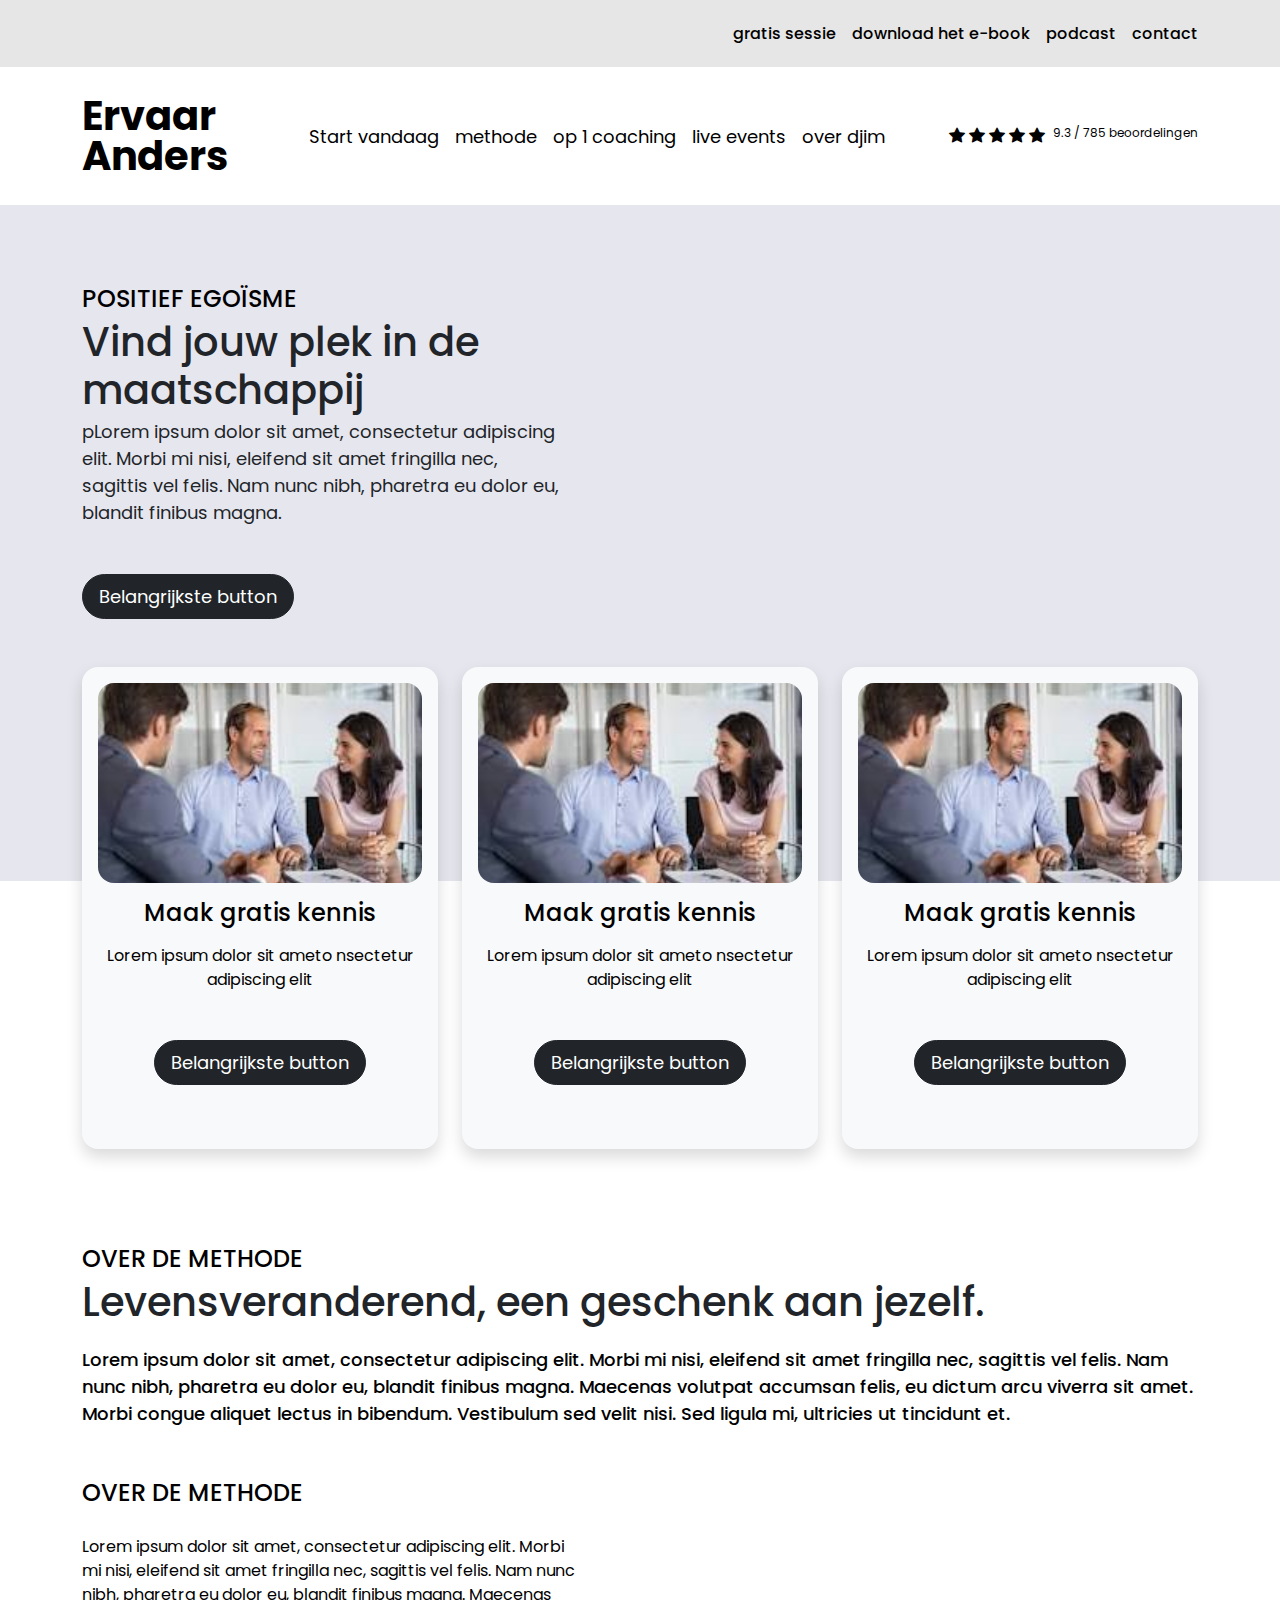
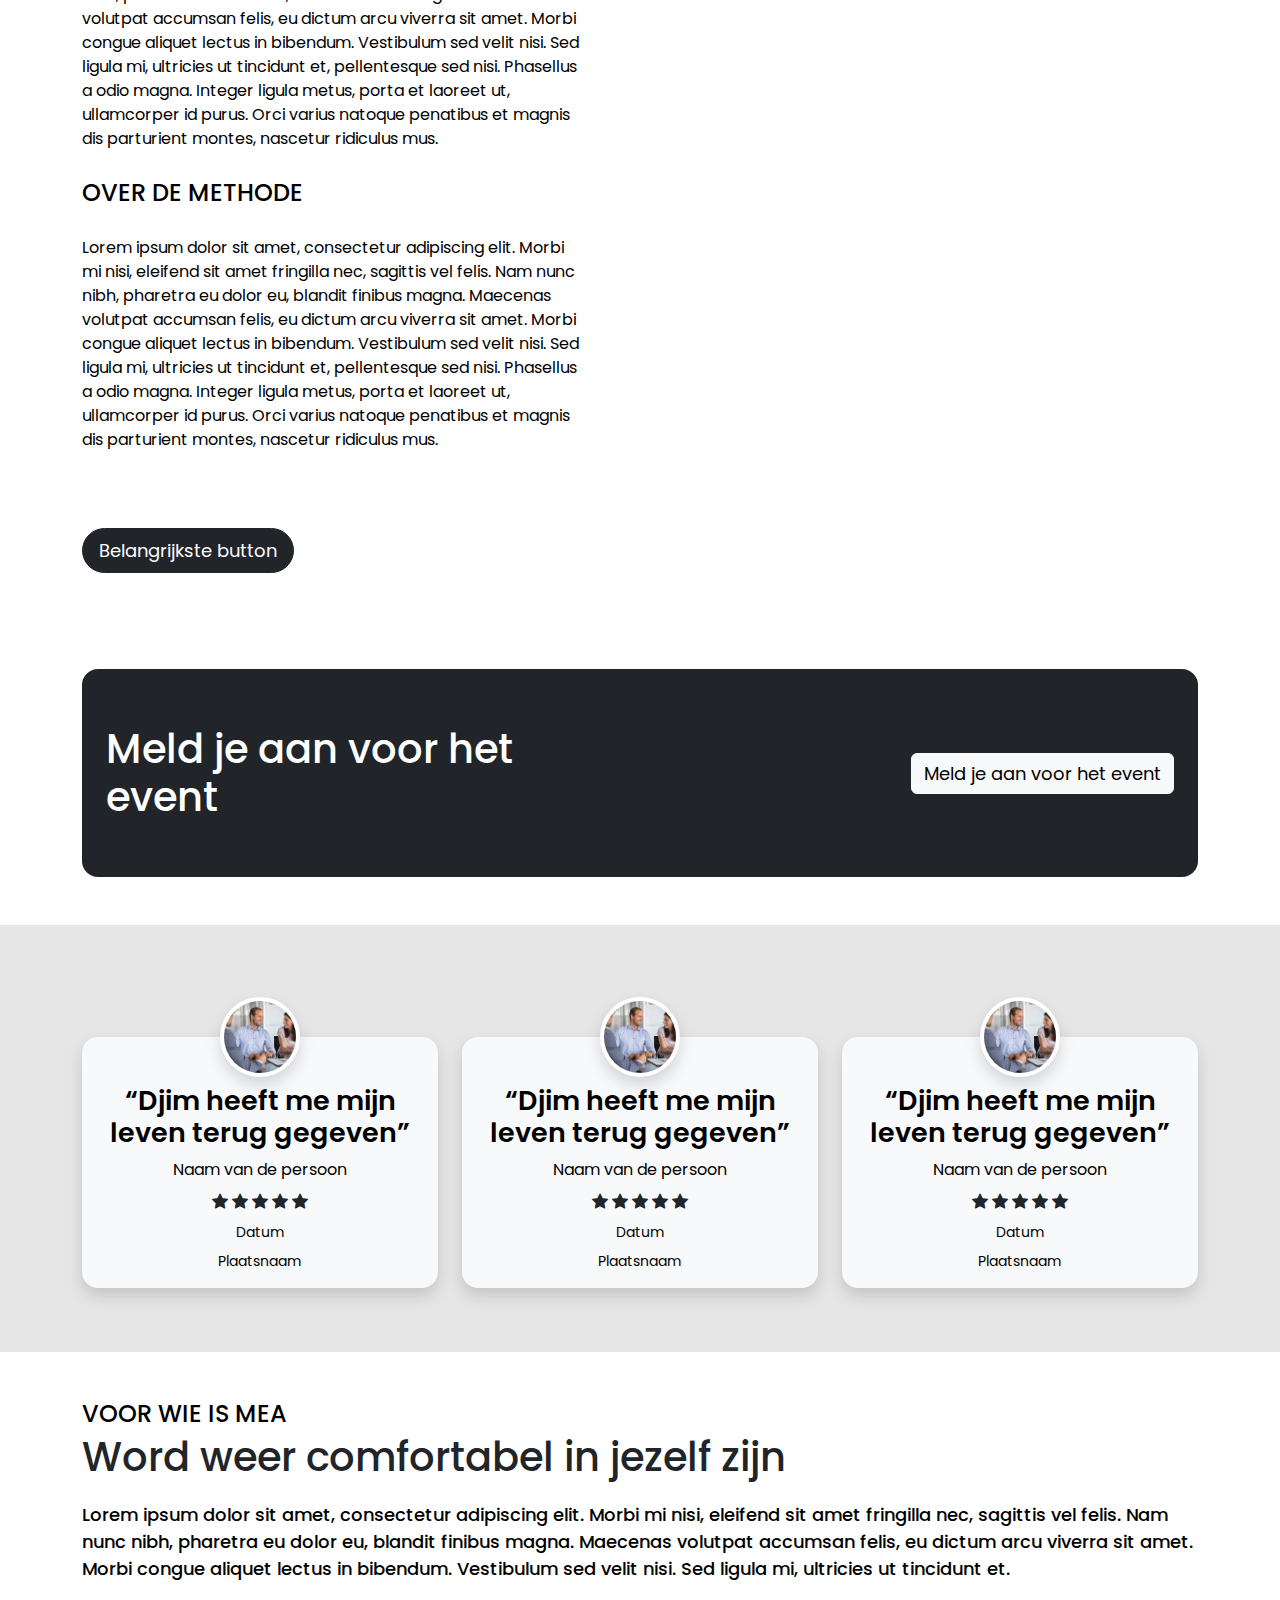
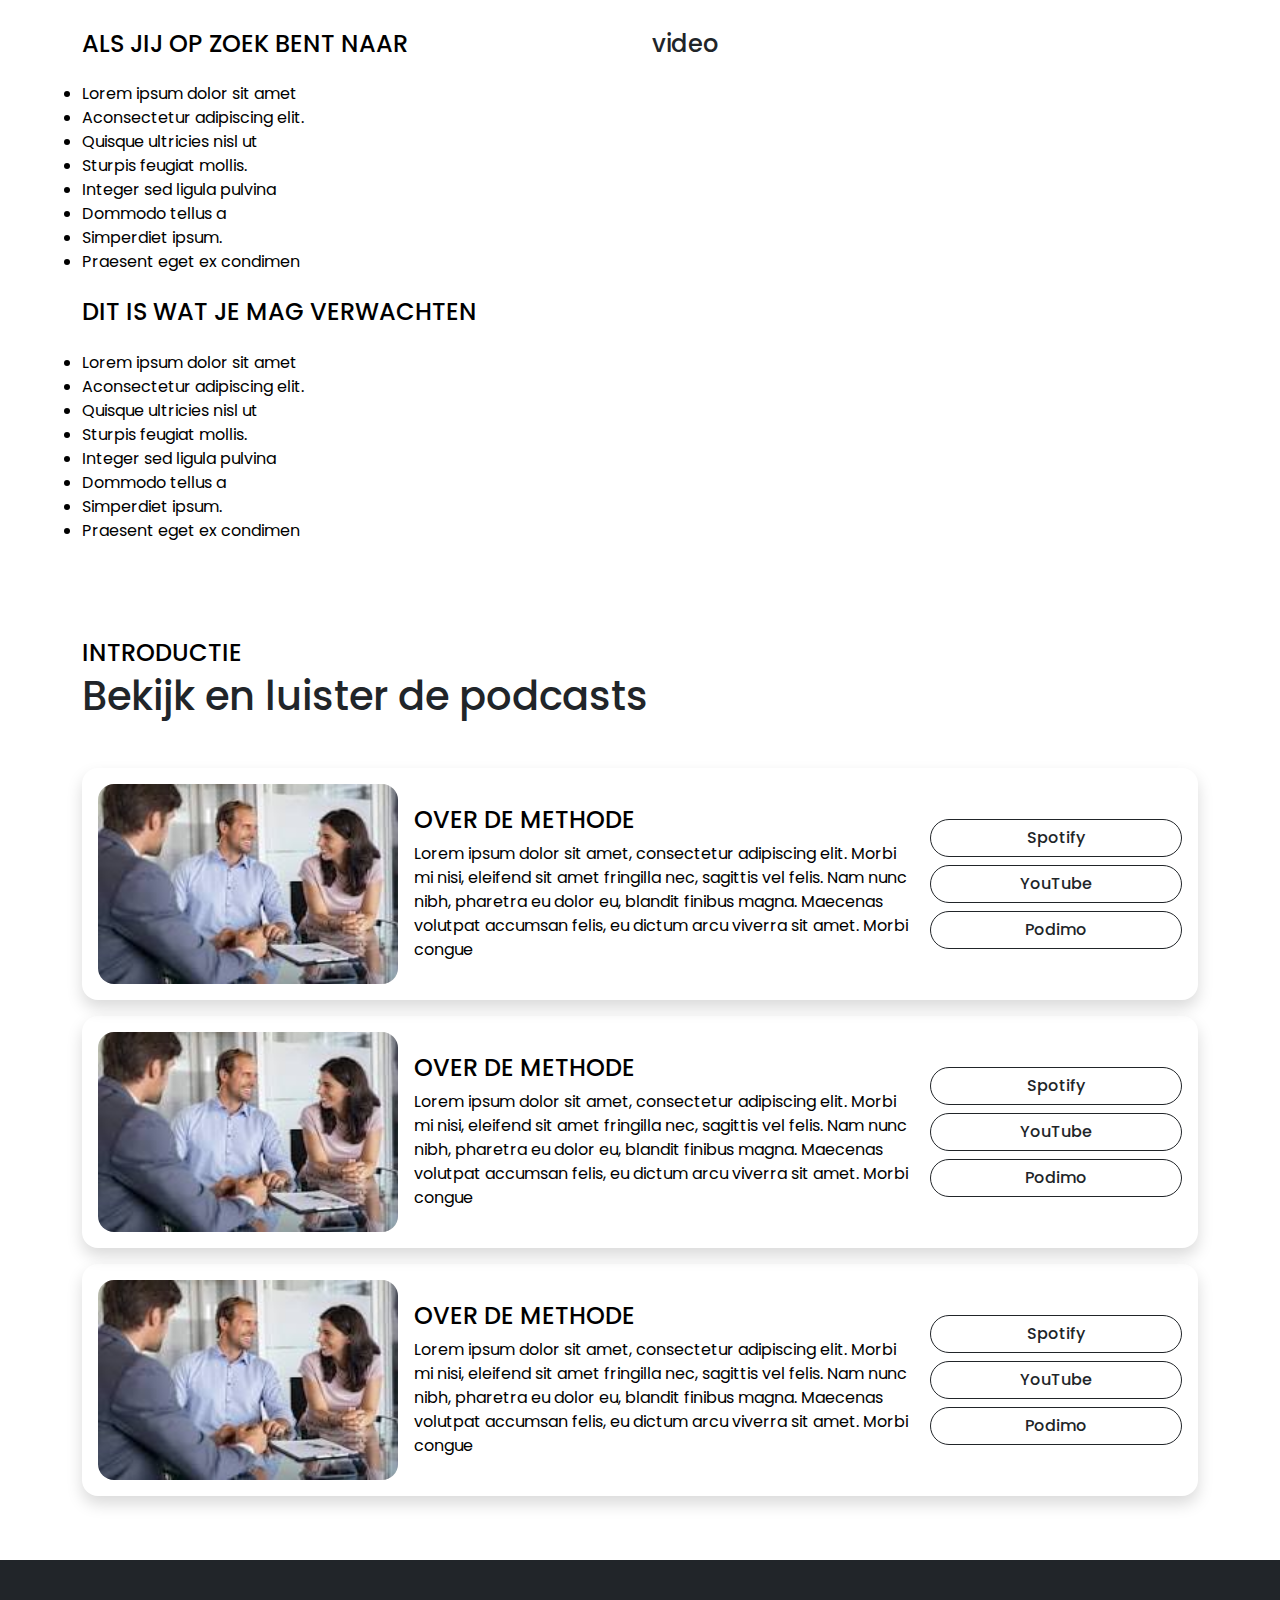
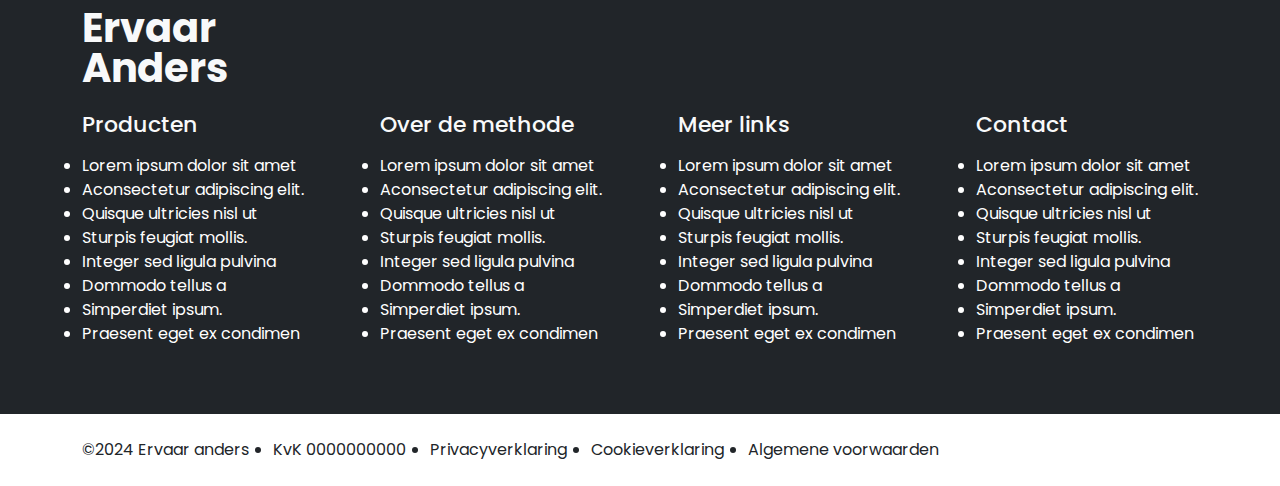
<file: index.html>
<!DOCTYPE html>
<html lang="en">
  <head>
    <meta charset="UTF-8" />
    <meta name="viewport" content="width=device-width, initial-scale=1.0" />
    <title>Document</title>
    <link
      href="https://cdn.jsdelivr.net/npm/bootstrap@5.3.3/dist/css/bootstrap.min.css"
      rel="stylesheet"
      integrity="sha384-QWTKZyjpPEjISv5WaRU9OFeRpok6YctnYmDr5pNlyT2bRjXh0JMhjY6hW+ALEwIH"
      crossorigin="anonymous"
    />
    <link
      rel="stylesheet"
      href="https://cdnjs.cloudflare.com/ajax/libs/font-awesome/6.5.2/css/all.min.css"
      integrity="sha512-SnH5WK+bZxgPHs44uWIX+LLJAJ9/2PkPKZ5QiAj6Ta86w+fsb2TkcmfRyVX3pBnMFcV7oQPJkl9QevSCWr3W6A=="
      crossorigin="anonymous"
      referrerpolicy="no-referrer"
    />
    <link rel="stylesheet" href="style.css" />
  </head>
  <body>
    <!-- top-bar start -->
    <div class="top-bar p-sm-4 p-2 d-flex align-items-center">
      <div class="container">
        <div
          class="d-flex justify-content-md-end gap-sm-4 gap-md-3 justify-content-between flex-wrap"
        >
          <h3 class="topbar-heading fs-16 fw-medium m-0 c-black">
            gratis sessie
          </h3>
          <h3 class="topbar-heading fs-16 fw-medium m-0 c-black">
            download het e-book
          </h3>
          <h3 class="topbar-heading fs-16 fw-medium m-0 c-black">podcast</h3>
          <h3 class="topbar-heading fs-16 fw-medium m-0 c-black">contact</h3>
        </div>
      </div>
    </div>
    <!-- top-bar end -->
    <!-- nav-bar start -->
    <nav class="navbar navbar-expand-lg py-sm-4 py-2">
      <div class="container">
        <a class="navbar-brand fw-bold fs-40 lh-40" href="./index.html"
          >Ervaar <br />
          Anders</a
        >
        <button
          class="navbar-toggler"
          type="button"
          data-bs-toggle="collapse"
          data-bs-target="#navbarText"
          aria-controls="navbarText"
          aria-expanded="false"
          aria-label="Toggle navigation"
        >
          <span class="navbar-toggler-icon"></span>
        </button>
        <div class="collapse navbar-collapse" id="navbarText">
          <ul class="navbar-nav m-auto mb-2 mb-lg-0">
            <li class="nav-item">
              <a
                class="nav-link active fs-18 c-black"
                aria-current="page"
                href="#"
                >Start vandaag</a
              >
            </li>
            <li class="nav-item">
              <a class="nav-link fs-18 c-black" href="./podcast.html">methode </a>
            </li>
            <li class="nav-item">
              <a class="nav-link fs-18 c-black" href="./timeline.html"> op 1 coaching</a>
            </li>
            <li class="nav-item">
              <a class="nav-link fs-18 c-black" href="./event.html">live events </a>
            </li>
            <li class="nav-item">
              <a class="nav-link fs-18 c-black" href="#">over djim</a>
            </li>
          </ul>
          <span class="navbar-text d-flex gap-2">
            <p class="rating m-0 d-flex gap-1">
              <i class="bi bi-star-fill c-black"></i
              ><i class="bi bi-star-fill c-black"></i
              ><i class="bi bi-star-fill c-black"></i
              ><i class="bi bi-star-fill c-black"></i
              ><i class="bi bi-star-fill c-black"></i>
            </p>
            <p class="m-0 rating-text c-black fs-12">
              9.3 / 785 beoordelingen
            </p></span
          >
        </div>
      </div>
    </nav>
    <!-- nav-bar end -->
    <!-- POSITIEF start  -->
    <div class="positief">
      <div class="container">
        <div class="content gap-1 d-flex flex-column">
          <h4 class="fs-24 c-black m-0">POSITIEF EGOÏSME</h4>
          <h2 class="m-0 fs-40">Vind jouw plek in de maatschappij</h2>
          <p class="m-0 fs-18">
            pLorem ipsum dolor sit amet, consectetur adipiscing elit. Morbi mi
            nisi, eleifend sit amet fringilla nec, sagittis vel felis. Nam nunc
            nibh, pharetra eu dolor eu, blandit finibus magna.
          </p>
        </div>
        <button
          class="fs-18 btn btn-dark rounded-pill py-md-2 px-md-3 p-2 my-md-5 my-4"
        >
          Belangrijkste button
        </button>
        <div class="row">
          <div class="col-md-4 col-sm-6 mb-3">
            <div
              class="positief-card shadow rounded-4 p-3 bg-light text-center"
            >
              <img class="img rounded-4" src="[data-uri]"
                alt="" />
              <h4 class="fs-24 c-black my-md-3 my-2">Maak gratis kennis</h4>
              <p class="fs-16 c-black m-0">
                Lorem ipsum dolor sit ameto nsectetur adipiscing elit
              </p>
              <button
                class="fs-18 btn btn-dark rounded-pill py-md-2 px-md-3 p-2 my-md-5 my-4"
              >
                Belangrijkste button
              </button>
            </div>
          </div>
          <div class="col-md-4 col-sm-6 mb-3">
            <div
              class="positief-card shadow rounded-4 p-3 bg-light text-center"
            >
              <img class="img rounded-4" src="[data-uri]"
                alt="" />
              <h4 class="fs-24 c-black my-md-3 my-2">Maak gratis kennis</h4>
              <p class="fs-16 c-black m-0">
                Lorem ipsum dolor sit ameto nsectetur adipiscing elit
              </p>
              <button
                class="fs-18 btn btn-dark rounded-pill py-md-2 px-md-3 p-2 my-md-5 my-4"
              >
                Belangrijkste button
              </button>
            </div>
          </div>
          <div class="col-md-4 col-sm-6 mb-3">
            <div
              class="positief-card shadow rounded-4 p-3 bg-light text-center"
            >
              <img class="img rounded-4" src="[data-uri]"
                alt=""/>
              <h4 class="fs-24 c-black my-md-3 my-2">Maak gratis kennis</h4>
              <p class="fs-16 c-black m-0">
                Lorem ipsum dolor sit ameto nsectetur adipiscing elit
              </p>
              <button
                class="fs-18 btn btn-dark rounded-pill py-md-2 px-md-3 p-2 my-md-5 my-4"
              >
                Belangrijkste button
              </button>
            </div>
          </div>
        </div>
      </div>
    </div>
    <!-- POSITIEF end  -->

    <!-- OVER DE METHODE start -->
    <div class="over-de">
      <div class="container">
        <div class="content gap-1 d-flex flex-column">
          <h4 class="fs-24 c-black m-0 fw-medium">OVER DE METHODE</h4>
          <h2 class="m-0 fs-40">Levensveranderend, een geschenk aan jezelf.</h2>
          <p class="fs-18 c-black fw-medium pt-md-3 pb-md-5 pt-2 pb-3 m-0">
            Lorem ipsum dolor sit amet, consectetur adipiscing elit. Morbi mi
            nisi, eleifend sit amet fringilla nec, sagittis vel felis. Nam nunc
            nibh, pharetra eu dolor eu, blandit finibus magna. Maecenas volutpat
            accumsan felis, eu dictum arcu viverra sit amet. Morbi congue
            aliquet lectus in bibendum. Vestibulum sed velit nisi. Sed ligula
            mi, ultricies ut tincidunt et.
          </p>
          <h4 class="fs-24 c-black m-0 pb-md-4 pb-2 fw-medium">
            OVER DE METHODE
          </h4>
          <p class="m-0 pb-md-4 pb-2 fs-16 c-black over-de-para">
            Lorem ipsum dolor sit amet, consectetur adipiscing elit. Morbi mi
            nisi, eleifend sit amet fringilla nec, sagittis vel felis. Nam nunc
            nibh, pharetra eu dolor eu, blandit finibus magna. Maecenas volutpat
            accumsan felis, eu dictum arcu viverra sit amet. Morbi congue
            aliquet lectus in bibendum. Vestibulum sed velit nisi. Sed ligula
            mi, ultricies ut tincidunt et, pellentesque sed nisi. Phasellus a
            odio magna. Integer ligula metus, porta et laoreet ut, ullamcorper
            id purus. Orci varius natoque penatibus et magnis dis parturient
            montes, nascetur ridiculus mus.
          </p>
          <h4 class="fs-24 c-black m-0 pb-md-4 pb-2 fw-medium">
            OVER DE METHODE
          </h4>
          <p class="m-0 pb-md-4 pb-2 fs-16 c-black over-de-para">
            Lorem ipsum dolor sit amet, consectetur adipiscing elit. Morbi mi
            nisi, eleifend sit amet fringilla nec, sagittis vel felis. Nam nunc
            nibh, pharetra eu dolor eu, blandit finibus magna. Maecenas volutpat
            accumsan felis, eu dictum arcu viverra sit amet. Morbi congue
            aliquet lectus in bibendum. Vestibulum sed velit nisi. Sed ligula
            mi, ultricies ut tincidunt et, pellentesque sed nisi. Phasellus a
            odio magna. Integer ligula metus, porta et laoreet ut, ullamcorper
            id purus. Orci varius natoque penatibus et magnis dis parturient
            montes, nascetur ridiculus mus.
          </p>
          <div>
            <button
              class="fs-18 btn btn-dark rounded-pill py-md-2 px-md-3 p-2 my-md-5 my-4"
            >
              Belangrijkste button
            </button>
          </div>
        </div>
      </div>
    </div>
    <!-- OVER DE METHODE end -->
    <!-- live-event start  -->
    <div class="live-event py-5">
      <div class="container">
        <div
          class="inner-live-event py-md-5 py-3 rounded-4 bg-dark px-md-4 px-2"
        >
          <div class="row">
            <div
              class="col-md-6 py-2 d-flex align-items-center justify-content-md-start justify-content-center"
            >
              <h4 class="fs-40 c-white m-0">Meld je aan voor het event</h4>
            </div>
            <div
              class="col-md-6 py-2 d-flex align-items-center justify-content-md-end justify-content-center"
            >
              <div class="btn btn-light fs-18">Meld je aan voor het event</div>
            </div>
          </div>
        </div>
      </div>
    </div>
    <!-- live-event end  -->
    <!-- client-review start  -->
    <div class="client-review py-5">
      <div class="container">
        <div class="row">
          <div class="col-md-4 col-sm-6 my-3">
            <div
              class="revie-card rounded-4 shadow p-3 pt-5 bg-light mt-5 position-relative"
            >
              <img
                class="client-img position-absolute shadow"
                src="[data-uri]"
                alt=""
              />
              <h3 class="fs-28 c-black fw-semibold text-center mb-2">
                “Djim heeft me mijn leven terug gegeven”
              </h3>
              <p class="fs-16 c-black text-center mb-2">Naam van de persoon</p>
              <p class="rating mb-2 d-flex gap-1 justify-content-center">
                <i class="bi bi-star-fill"></i><i class="bi bi-star-fill"></i
                ><i class="bi bi-star-fill"></i><i class="bi bi-star-fill"></i
                ><i class="bi bi-star-fill"></i>
              </p>
              <p class="fs-14 c-black mb-2 text-center">Datum</p>
              <p class="fs-14 c-black m-0 text-center">Plaatsnaam</p>
            </div>
          </div>
          <div class="col-md-4 col-sm-6 my-3">
            <div
              class="revie-card rounded-4 shadow p-3 pt-5 bg-light mt-5 position-relative"
            >
              <img
                class="client-img position-absolute shadow"
                src="[data-uri]"
                alt=""
              />
              <h3 class="fs-28 c-black fw-semibold text-center mb-2">
                “Djim heeft me mijn leven terug gegeven”
              </h3>
              <p class="fs-16 c-black text-center mb-2">Naam van de persoon</p>
              <p class="rating mb-2 d-flex gap-1 justify-content-center">
                <i class="bi bi-star-fill"></i><i class="bi bi-star-fill"></i
                ><i class="bi bi-star-fill"></i><i class="bi bi-star-fill"></i
                ><i class="bi bi-star-fill"></i>
              </p>
              <p class="fs-14 c-black mb-2 text-center">Datum</p>
              <p class="fs-14 c-black m-0 text-center">Plaatsnaam</p>
            </div>
          </div>
          <div class="col-md-4 col-sm-6 my-3">
            <div
              class="revie-card rounded-4 shadow p-3 pt-5 bg-light mt-5 position-relative"
            >
              <img
                class="client-img position-absolute shadow"
                src="[data-uri]"
                alt=""
              />
              <h3 class="fs-28 c-black fw-semibold text-center mb-2">
                “Djim heeft me mijn leven terug gegeven”
              </h3>
              <p class="fs-16 c-black text-center mb-2">Naam van de persoon</p>
              <p class="rating mb-2 d-flex gap-1 justify-content-center">
                <i class="bi bi-star-fill"></i><i class="bi bi-star-fill"></i
                ><i class="bi bi-star-fill"></i><i class="bi bi-star-fill"></i
                ><i class="bi bi-star-fill"></i>
              </p>
              <p class="fs-14 c-black mb-2 text-center">Datum</p>
              <p class="fs-14 c-black m-0 text-center">Plaatsnaam</p>
            </div>
          </div>
        </div>
      </div>
    </div>
    <!-- client-review end  -->
    <!-- voor wie start  -->
    <div class="voor-wie py-5">
      <div class="container">
        <div class="content gap-1 d-flex flex-column">
          <h4 class="fs-24 c-black m-0 fw-medium">VOOR WIE IS MEA</h4>
          <h2 class="m-0 fs-40">Word weer comfortabel in jezelf zijn</h2>
          <p class="fs-18 c-black fw-medium pt-md-3 pb-md-5 pt-2 pb-3 m-0">
            Lorem ipsum dolor sit amet, consectetur adipiscing elit. Morbi mi
            nisi, eleifend sit amet fringilla nec, sagittis vel felis. Nam nunc
            nibh, pharetra eu dolor eu, blandit finibus magna. Maecenas volutpat
            accumsan felis, eu dictum arcu viverra sit amet. Morbi congue
            aliquet lectus in bibendum. Vestibulum sed velit nisi. Sed ligula
            mi, ultricies ut tincidunt et.
          </p>
        </div>
        <div class="row">
          <div class="col-md-6">
            <h4 class="fs-24 c-black m-0 pb-md-4 pb-2 fw-medium">
              ALS JIJ OP ZOEK BENT NAAR
            </h4>
            <div>
              <li class="fs-16 c-black">Lorem ipsum dolor sit amet</li>
              <li class="fs-16 c-black">Aconsectetur adipiscing elit.</li>
              <li class="fs-16 c-black">Quisque ultricies nisl ut</li>
              <li class="fs-16 c-black">Sturpis feugiat mollis.</li>
              <li class="fs-16 c-black">Integer sed ligula pulvina</li>
              <li class="fs-16 c-black">Dommodo tellus a</li>
              <li class="fs-16 c-black">Simperdiet ipsum.</li>
              <li class="fs-16 c-black">Praesent eget ex condimen</li>
            </div>

            <h4 class="fs-24 c-black m-0 py-md-4 py-2 mt fw-medium">
              DIT IS WAT JE MAG VERWACHTEN
            </h4>
            <div>
              <li class="fs-16 c-black">Lorem ipsum dolor sit amet</li>
              <li class="fs-16 c-black">Aconsectetur adipiscing elit.</li>
              <li class="fs-16 c-black">Quisque ultricies nisl ut</li>
              <li class="fs-16 c-black">Sturpis feugiat mollis.</li>
              <li class="fs-16 c-black">Integer sed ligula pulvina</li>
              <li class="fs-16 c-black">Dommodo tellus a</li>
              <li class="fs-16 c-black">Simperdiet ipsum.</li>
              <li class="fs-16 c-black">Praesent eget ex condimen</li>
            </div>
          </div>
          <div class="col-md-6"><h4>video</h4></div>
        </div>
      </div>
    </div>
    <!-- voor wie end  -->
    <!-- INTRODUCTIE start  -->
    <div class="introdutie py-5">
      <div class="container">
        <div class="content gap-1 d-flex flex-column">
          <h4 class="fs-24 c-black m-0 fw-medium">INTRODUCTIE</h4>
          <h2 class="m-0 fs-40">Bekijk en luister de podcasts</h2>
        </div>
        <div class="row mt-5">
          <div class="col-12">
            <div
              class="introdutie-card p-3 rounded-4 shadow mb-3 d-flex gap-3 flex-wrap align-items-center"
            >
              <img
                class="img rounded-4"
                src="[data-uri]"
                alt=""
              />
              <div>
                <h4 class="fs-24 c-black m-0 pb-2 fw-medium">
                  OVER DE METHODE
                </h4>
                <p class="m-0 fs-16 c-black over-de-para">
                  Lorem ipsum dolor sit amet, consectetur adipiscing elit. Morbi
                  mi nisi, eleifend sit amet fringilla nec, sagittis vel felis.
                  Nam nunc nibh, pharetra eu dolor eu, blandit finibus magna.
                  Maecenas volutpat accumsan felis, eu dictum arcu viverra sit
                  amet. Morbi congue
                </p>
              </div>
              <div class="d-flex flex-column flex-grow-1 gap-2">
                <button
                  type="button"
                  class="btn btn-outline-dark rounded-pill fs-16 fw-medium"
                >
                  Spotify
                </button>
                <button
                  type="button"
                  class="btn btn-outline-dark rounded-pill fs-16 fw-medium"
                >
                  YouTube
                </button>
                <button
                  type="button"
                  class="btn btn-outline-dark rounded-pill fs-16 fw-medium"
                >
                  Podimo
                </button>
              </div>
            </div>
          </div>
          <div class="col-12">
            <div
              class="introdutie-card p-3 rounded-4 shadow mb-3 d-flex gap-3 flex-wrap align-items-center"
            >
              <img
                class="img rounded-4"
                src="[data-uri]"
                alt=""
              />
              <div>
                <h4 class="fs-24 c-black m-0 pb-2 fw-medium">
                  OVER DE METHODE
                </h4>
                <p class="m-0 fs-16 c-black over-de-para">
                  Lorem ipsum dolor sit amet, consectetur adipiscing elit. Morbi
                  mi nisi, eleifend sit amet fringilla nec, sagittis vel felis.
                  Nam nunc nibh, pharetra eu dolor eu, blandit finibus magna.
                  Maecenas volutpat accumsan felis, eu dictum arcu viverra sit
                  amet. Morbi congue
                </p>
              </div>
              <div class="d-flex flex-column flex-grow-1 gap-2">
                <button
                  type="button"
                  class="btn btn-outline-dark rounded-pill fs-16 fw-medium"
                >
                  Spotify
                </button>
                <button
                  type="button"
                  class="btn btn-outline-dark rounded-pill fs-16 fw-medium"
                >
                  YouTube
                </button>
                <button
                  type="button"
                  class="btn btn-outline-dark rounded-pill fs-16 fw-medium"
                >
                  Podimo
                </button>
              </div>
            </div>
          </div>
          <div class="col-12">
            <div
              class="introdutie-card p-3 rounded-4 shadow mb-3 d-flex gap-3 flex-wrap align-items-center"
            >
              <img
                class="img rounded-4"
                src="[data-uri]"
                alt=""
              />
              <div>
                <h4 class="fs-24 c-black m-0 pb-2 fw-medium">
                  OVER DE METHODE
                </h4>
                <p class="m-0 fs-16 c-black over-de-para">
                  Lorem ipsum dolor sit amet, consectetur adipiscing elit. Morbi
                  mi nisi, eleifend sit amet fringilla nec, sagittis vel felis.
                  Nam nunc nibh, pharetra eu dolor eu, blandit finibus magna.
                  Maecenas volutpat accumsan felis, eu dictum arcu viverra sit
                  amet. Morbi congue
                </p>
              </div>
              <div class="d-flex flex-column flex-grow-1 gap-2">
                <button
                  type="button"
                  class="btn btn-outline-dark rounded-pill fs-16 fw-medium"
                >
                  Spotify
                </button>
                <button
                  type="button"
                  class="btn btn-outline-dark rounded-pill fs-16 fw-medium"
                >
                  YouTube
                </button>
                <button
                  type="button"
                  class="btn btn-outline-dark rounded-pill fs-16 fw-medium"
                >
                  Podimo
                </button>
              </div>
            </div>
          </div>
        </div>
      </div>
    </div>
    <!-- INTRODUCTIE end  -->
    <!-- footer start -->
    <footer class="footer py-sm-5 py-3 bg-dark">
      <div class="container">
        <div
          class="navbar-brand text-light mb-sm-4 mb-3 fs-40 lh-40 fw-bold"
          href="#"
        >
          Ervaar <br />
          Anders
        </div>
        <div
          class="d-flex justify-content-between flex-wrap flex-md-row flex-column"
        >
          <div class="footer-col">
            <h3 class="footer-col-heading text-light mb-md-3 mb-2 fs-22">
              Producten
            </h3>
            <div>
              <li class="fs-16 c-white">Lorem ipsum dolor sit amet</li>
              <li class="fs-16 c-white">Aconsectetur adipiscing elit.</li>
              <li class="fs-16 c-white">Quisque ultricies nisl ut</li>
              <li class="fs-16 c-white">Sturpis feugiat mollis.</li>
              <li class="fs-16 c-white">Integer sed ligula pulvina</li>
              <li class="fs-16 c-white">Dommodo tellus a</li>
              <li class="fs-16 c-white">Simperdiet ipsum.</li>
              <li class="fs-16 c-white">Praesent eget ex condimen</li>
            </div>
          </div>
          <div class="footer-col">
            <h3 class="footer-col-heading text-light mb-md-3 mb-2 fs-22">
              Over de methode
            </h3>
            <div>
              <li class="fs-16 c-white">Lorem ipsum dolor sit amet</li>
              <li class="fs-16 c-white">Aconsectetur adipiscing elit.</li>
              <li class="fs-16 c-white">Quisque ultricies nisl ut</li>
              <li class="fs-16 c-white">Sturpis feugiat mollis.</li>
              <li class="fs-16 c-white">Integer sed ligula pulvina</li>
              <li class="fs-16 c-white">Dommodo tellus a</li>
              <li class="fs-16 c-white">Simperdiet ipsum.</li>
              <li class="fs-16 c-white">Praesent eget ex condimen</li>
            </div>
          </div>
          <div class="footer-col">
            <h3 class="footer-col-heading text-light mb-md-3 mb-2 fs-22">
              Meer links
            </h3>
            <div>
              <li class="fs-16 c-white">Lorem ipsum dolor sit amet</li>
              <li class="fs-16 c-white">Aconsectetur adipiscing elit.</li>
              <li class="fs-16 c-white">Quisque ultricies nisl ut</li>
              <li class="fs-16 c-white">Sturpis feugiat mollis.</li>
              <li class="fs-16 c-white">Integer sed ligula pulvina</li>
              <li class="fs-16 c-white">Dommodo tellus a</li>
              <li class="fs-16 c-white">Simperdiet ipsum.</li>
              <li class="fs-16 c-white">Praesent eget ex condimen</li>
            </div>
          </div>
          <div class="footer-col">
            <h3 class="footer-col-heading text-light mb-md-3 mb-2 fs-22">
              Contact
            </h3>
            <div>
              <li class="fs-16 c-white">Lorem ipsum dolor sit amet</li>
              <li class="fs-16 c-white">Aconsectetur adipiscing elit.</li>
              <li class="fs-16 c-white">Quisque ultricies nisl ut</li>
              <li class="fs-16 c-white">Sturpis feugiat mollis.</li>
              <li class="fs-16 c-white">Integer sed ligula pulvina</li>
              <li class="fs-16 c-white">Dommodo tellus a</li>
              <li class="fs-16 c-white">Simperdiet ipsum.</li>
              <li class="fs-16 c-white">Praesent eget ex condimen</li>
            </div>
          </div>
        </div>
      </div>
    </footer>
    <div class="footer-copy-right py-md-4 py-2 d-flex">
      <div class="container d-flex flex-md-row flex-column">
        <p class="m-0 fs-16 pe-4">&copy;2024 Ervaar anders</p>
        <div class="d-flex flex-wrap m-0 flex-md-row flex-column column-gap-4">
          <li class="fs-16">KvK 0000000000</li>
          <li class="fs-16">Privacyverklaring</li>
          <li class="fs-16">Cookieverklaring</li>
          <li class="fs-16">Algemene voorwaarden</li>
        </div>
      </div>
    </div>
    <!-- footer end -->
    <script
      src="https://cdn.jsdelivr.net/npm/bootstrap@5.3.3/dist/js/bootstrap.bundle.min.js"
      integrity="sha384-YvpcrYf0tY3lHB60NNkmXc5s9fDVZLESaAA55NDzOxhy9GkcIdslK1eN7N6jIeHz"
      crossorigin="anonymous"
    ></script>
  </body>
</html>
</file>
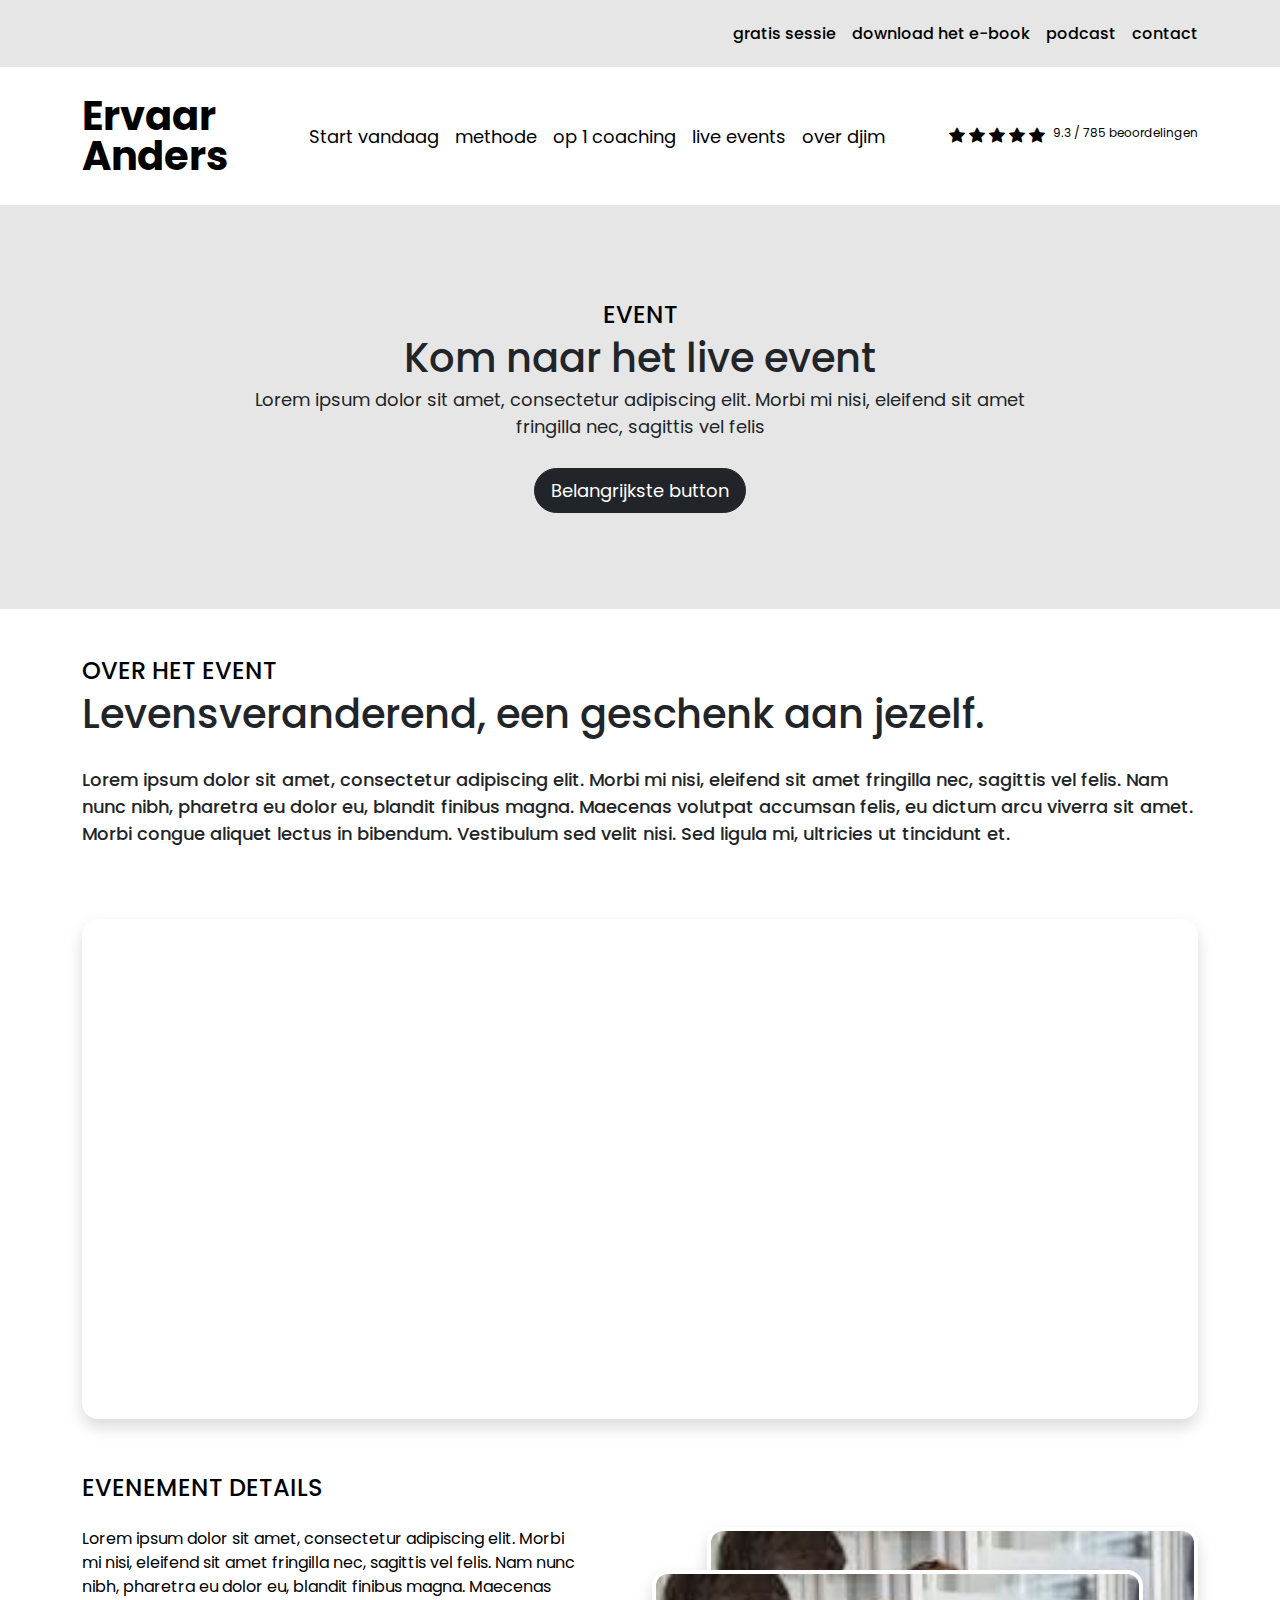
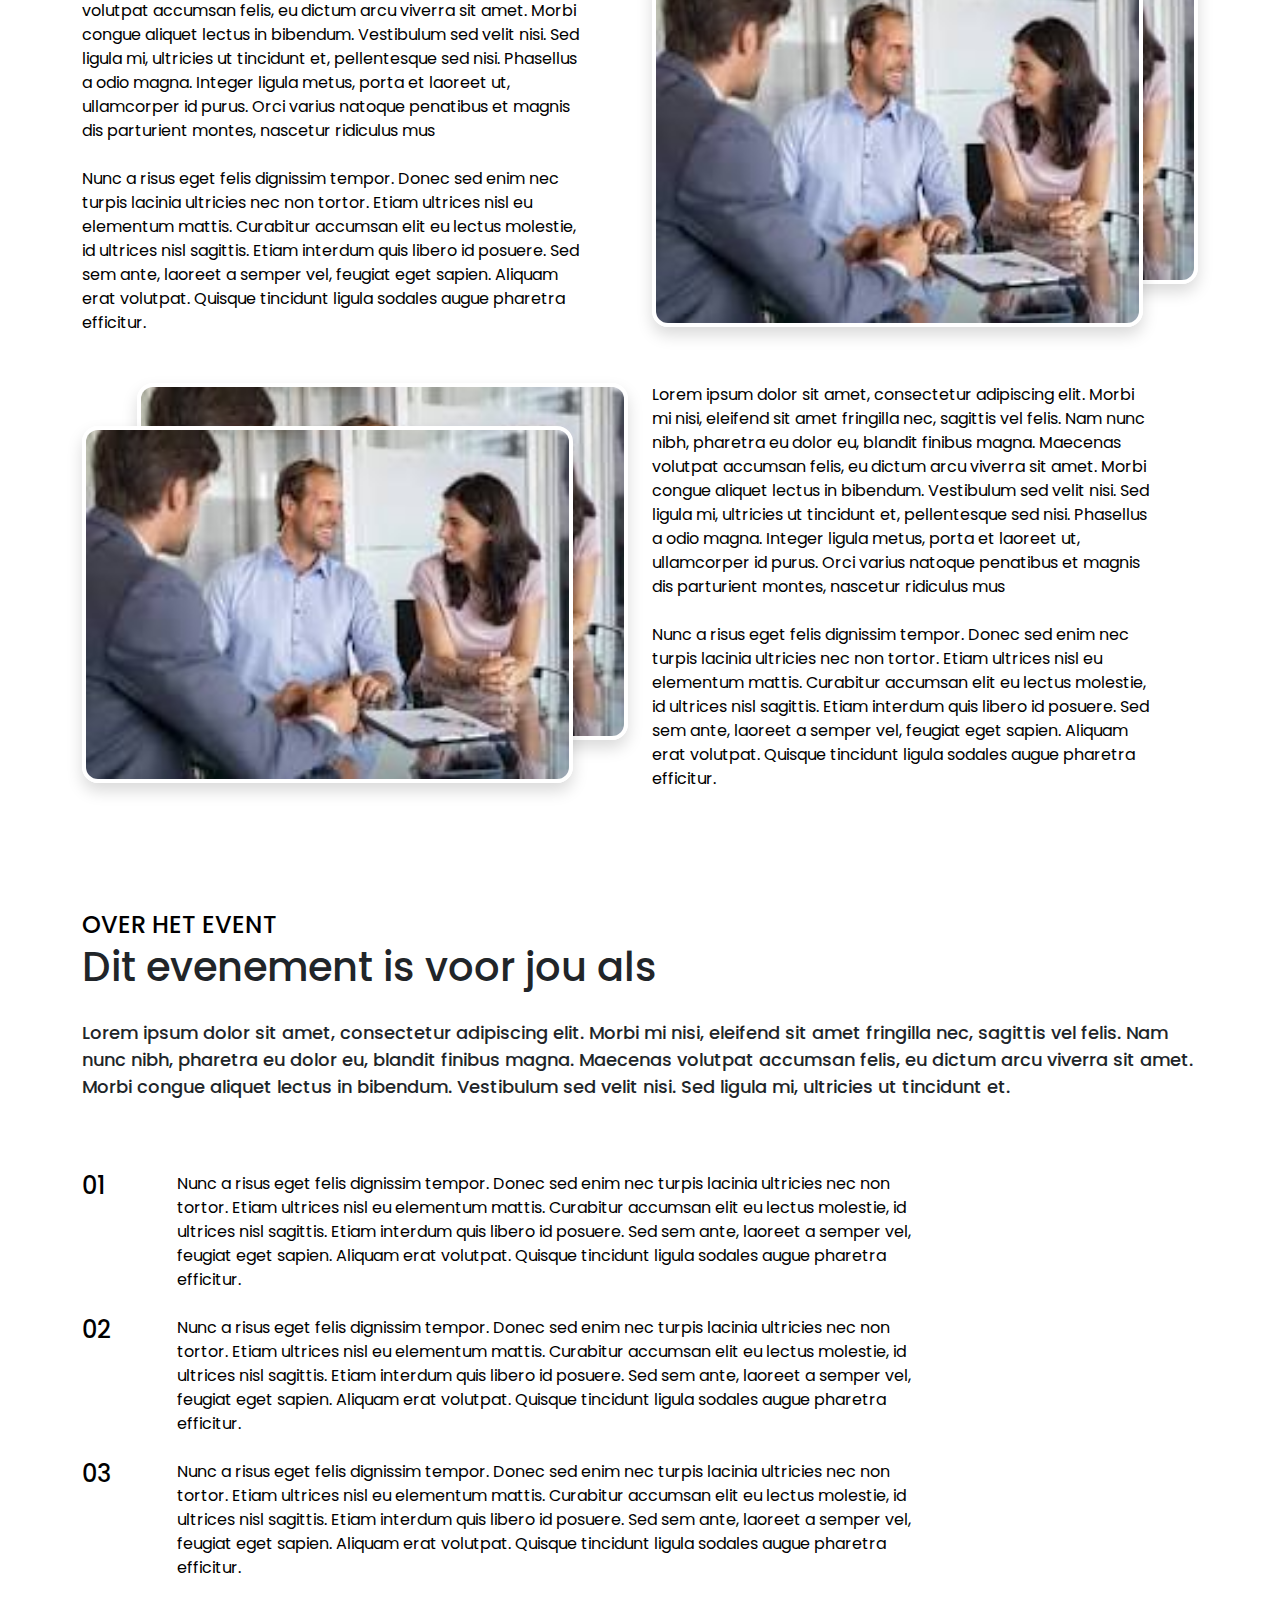
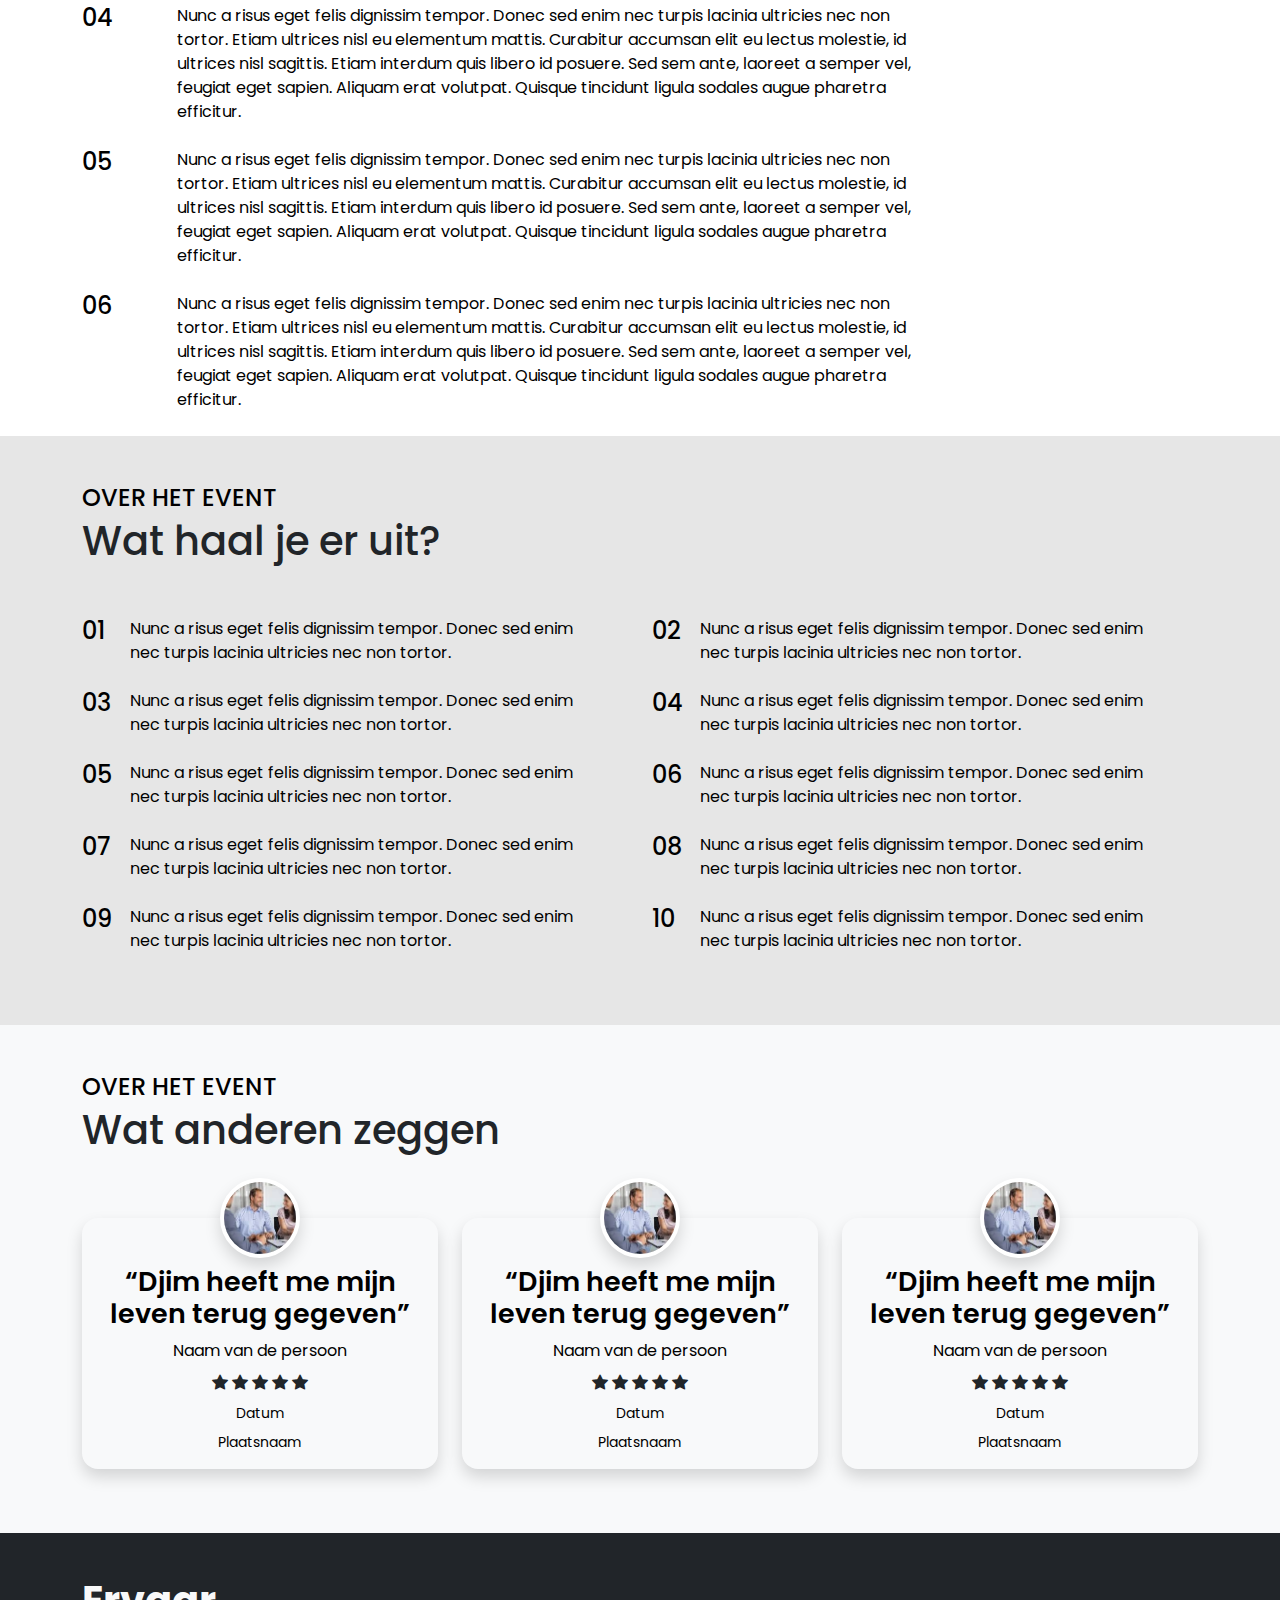
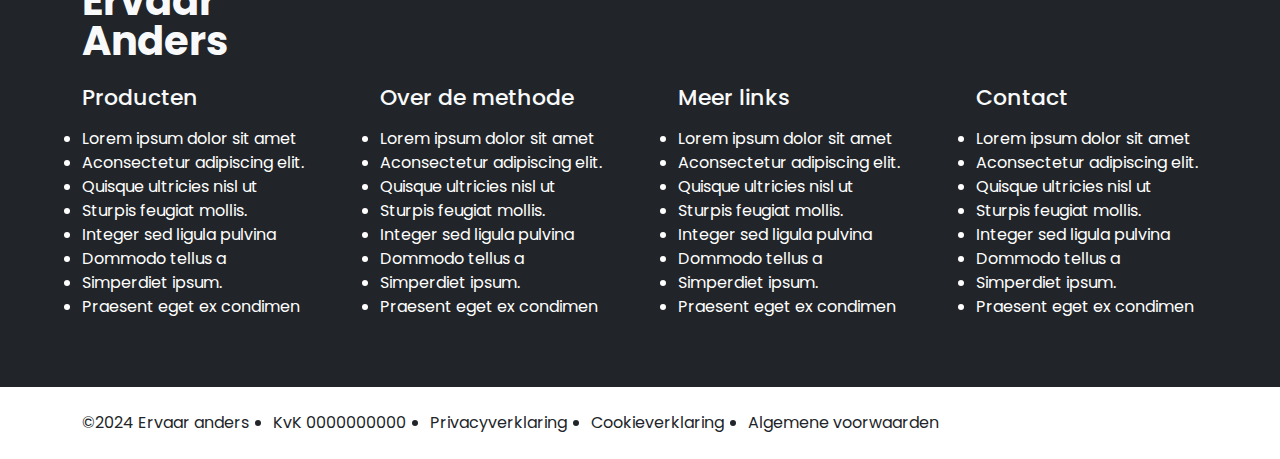
<file: event.html>
<!DOCTYPE html>
<html lang="en">
  <head>
    <meta charset="UTF-8" />
    <meta name="viewport" content="width=device-width, initial-scale=1.0" />
    <title>Document</title>
    <link
      href="https://cdn.jsdelivr.net/npm/bootstrap@5.3.3/dist/css/bootstrap.min.css"
      rel="stylesheet"
      integrity="sha384-QWTKZyjpPEjISv5WaRU9OFeRpok6YctnYmDr5pNlyT2bRjXh0JMhjY6hW+ALEwIH"
      crossorigin="anonymous"
    />
    <link
      rel="stylesheet"
      href="https://cdnjs.cloudflare.com/ajax/libs/font-awesome/6.5.2/css/all.min.css"
      integrity="sha512-SnH5WK+bZxgPHs44uWIX+LLJAJ9/2PkPKZ5QiAj6Ta86w+fsb2TkcmfRyVX3pBnMFcV7oQPJkl9QevSCWr3W6A=="
      crossorigin="anonymous"
      referrerpolicy="no-referrer"
    />
    <link rel="stylesheet" href="style.css" />
  </head>
  <body>
    <!-- top-bar start -->
    <div class="top-bar p-sm-4 p-2 d-flex align-items-center">
      <div class="container">
        <div
          class="d-flex justify-content-md-end gap-sm-4 gap-md-3 justify-content-between flex-wrap"
        >
          <h3 class="topbar-heading fs-16 fw-medium m-0 c-black">
            gratis sessie
          </h3>
          <h3 class="topbar-heading fs-16 fw-medium m-0 c-black">
            download het e-book
          </h3>
          <h3 class="topbar-heading fs-16 fw-medium m-0 c-black">podcast</h3>
          <h3 class="topbar-heading fs-16 fw-medium m-0 c-black">contact</h3>
        </div>
      </div>
    </div>
    <!-- top-bar end -->
    <!-- nav-bar start -->
    <nav class="navbar navbar-expand-lg py-sm-4 py-2">
      <div class="container">
        <a class="navbar-brand fw-bold fs-40 lh-40" href="./index.html"
          >Ervaar <br />
          Anders</a
        >
        <button
          class="navbar-toggler"
          type="button"
          data-bs-toggle="collapse"
          data-bs-target="#navbarText"
          aria-controls="navbarText"
          aria-expanded="false"
          aria-label="Toggle navigation"
        >
          <span class="navbar-toggler-icon"></span>
        </button>
        <div class="collapse navbar-collapse" id="navbarText">
          <ul class="navbar-nav m-auto mb-2 mb-lg-0">
            <li class="nav-item">
              <a
                class="nav-link active fs-18 c-black"
                aria-current="page"
                href="#"
                >Start vandaag</a
              >
            </li>
            <li class="nav-item">
              <a class="nav-link fs-18 c-black" href="./podcast.html">methode </a>
            </li>
            <li class="nav-item">
              <a class="nav-link fs-18 c-black" href="./timeline.html"> op 1 coaching</a>
            </li>
            <li class="nav-item">
              <a class="nav-link fs-18 c-black" href="./event.html">live events </a>
            </li>
            <li class="nav-item">
              <a class="nav-link fs-18 c-black" href="#">over djim</a>
            </li>
          </ul>
          <span class="navbar-text d-flex gap-2">
            <p class="rating m-0 d-flex gap-1">
              <i class="bi bi-star-fill c-black"></i
              ><i class="bi bi-star-fill c-black"></i
              ><i class="bi bi-star-fill c-black"></i
              ><i class="bi bi-star-fill c-black"></i
              ><i class="bi bi-star-fill c-black"></i>
            </p>
            <p class="m-0 rating-text c-black fs-12">
              9.3 / 785 beoordelingen
            </p></span
          >
        </div>
      </div>
    </nav>
    <!-- nav-bar end -->
    <!-- event-hero section  -->
    <div class="event-hero-section py-5">
      <div class="container">
        <div class="content gap-1 d-flex flex-column py-0 py-md-5">
          <h4 class="fs-24 c-black m-0 text-center">EVENT</h4>
          <h2 class="m-0 fs-40 text-center">Kom naar het live event</h2>
          <p class="m-0 fs-18 text-center fw-mediumu">
            Lorem ipsum dolor sit amet, consectetur adipiscing elit. Morbi mi
            nisi, eleifend sit amet fringilla nec, sagittis vel felis
          </p>
          <div class="text-center">
            <button
              class="fs-18 btn btn-dark rounded-pill py-md-2 px-md-3 p-2 mt-md-4 mt-3"
            >
              Belangrijkste button
            </button>
          </div>
        </div>
      </div>
    </div>
    <!-- event-hero section  -->
    <!-- OVER HET EVENT section  -->
    <div class="over-het-event">
      <div class="container">
        <div class="content gap-1 d-flex flex-column py-3 py-md-5">
          <h4 class="fs-24 c-black m-0">OVER HET EVENT</h4>
          <h2 class="m-0 fs-40">Levensveranderend, een geschenk aan jezelf.</h2>
          <p class="m-0 fs-18 my-md-4 my-2 fw-medium">
            Lorem ipsum dolor sit amet, consectetur adipiscing elit. Morbi mi
            nisi, eleifend sit amet fringilla nec, sagittis vel felis. Nam nunc
            nibh, pharetra eu dolor eu, blandit finibus magna. Maecenas volutpat
            accumsan felis, eu dictum arcu viverra sit amet. Morbi congue
            aliquet lectus in bibendum. Vestibulum sed velit nisi. Sed ligula
            mi, ultricies ut tincidunt et.
          </p>
        </div>
        <div>
          <iframe
            class="rounded-4 shadow"
            width="100%"
            height="500px"
            src="https://www.youtube.com/embed/3TMlBxeX8V4?si=QwZ34bsx2vwoJbJs"
            title="YouTube video player"
            frameborder="0"
            allow="accelerometer; autoplay; clipboard-write; encrypted-media; gyroscope; picture-in-picture; web-share"
            referrerpolicy="strict-origin-when-cross-origin"
            allowfullscreen
          ></iframe>
        </div>
      </div>
      <div class="container py-5">
        <h4 class="fs-24 c-black mb-4">EVENEMENT DETAILS</h4>
        <div class="row mb-4">
          <div class="col-md-6 order-md-0 order-1">
            <div>
              <p class="m-0 pb-md-4 pb-2 fs-16 c-black over-de-para">
                Lorem ipsum dolor sit amet, consectetur adipiscing elit. Morbi
                mi nisi, eleifend sit amet fringilla nec, sagittis vel felis.
                Nam nunc nibh, pharetra eu dolor eu, blandit finibus magna.
                Maecenas volutpat accumsan felis, eu dictum arcu viverra sit
                amet. Morbi congue aliquet lectus in bibendum. Vestibulum sed
                velit nisi. Sed ligula mi, ultricies ut tincidunt et,
                pellentesque sed nisi. Phasellus a odio magna. Integer ligula
                metus, porta et laoreet ut, ullamcorper id purus. Orci varius
                natoque penatibus et magnis dis parturient montes, nascetur
                ridiculus mus
              </p>
              <p class="m-0 pb-md-4 pb-2 fs-16 c-black over-de-para">
                Nunc a risus eget felis dignissim tempor. Donec sed enim nec
                turpis lacinia ultricies nec non tortor. Etiam ultrices nisl eu
                elementum mattis. Curabitur accumsan elit eu lectus molestie, id
                ultrices nisl sagittis. Etiam interdum quis libero id posuere.
                Sed sem ante, laoreet a semper vel, feugiat eget sapien. Aliquam
                erat volutpat. Quisque tincidunt ligula sodales augue pharetra
                efficitur.
              </p>
            </div>
          </div>
          <div class="col-md-6 order-md-1 order-0">
            <div class="double-img position-relative h-100">
              <img
                class="back-img rounded-4 shadow"
                src="[data-uri]"
                alt=""
              />
              <img
                class="front-img rounded-4 shadow"
                src="[data-uri]"
                alt=""
              />
            </div>
          </div>
        </div>
        <div class="row d-flex flex-wrap">
          <div class="col-md-6">
            <div class="double-img position-relative h-100">
              <img
                class="back-img rounded-4 shadow"
                src="[data-uri]"
                alt=""
              />
              <img
                class="front-img rounded-4 shadow"
                src="[data-uri]"
                alt=""
              />
            </div>
          </div>
          <div class="col-md-6">
            <div>
              <p class="m-0 pb-md-4 pb-2 fs-16 c-black over-de-para">
                Lorem ipsum dolor sit amet, consectetur adipiscing elit. Morbi
                mi nisi, eleifend sit amet fringilla nec, sagittis vel felis.
                Nam nunc nibh, pharetra eu dolor eu, blandit finibus magna.
                Maecenas volutpat accumsan felis, eu dictum arcu viverra sit
                amet. Morbi congue aliquet lectus in bibendum. Vestibulum sed
                velit nisi. Sed ligula mi, ultricies ut tincidunt et,
                pellentesque sed nisi. Phasellus a odio magna. Integer ligula
                metus, porta et laoreet ut, ullamcorper id purus. Orci varius
                natoque penatibus et magnis dis parturient montes, nascetur
                ridiculus mus
              </p>
              <p class="m-0 pb-md-4 pb-2 fs-16 c-black over-de-para">
                Nunc a risus eget felis dignissim tempor. Donec sed enim nec
                turpis lacinia ultricies nec non tortor. Etiam ultrices nisl eu
                elementum mattis. Curabitur accumsan elit eu lectus molestie, id
                ultrices nisl sagittis. Etiam interdum quis libero id posuere.
                Sed sem ante, laoreet a semper vel, feugiat eget sapien. Aliquam
                erat volutpat. Quisque tincidunt ligula sodales augue pharetra
                efficitur.
              </p>
            </div>
          </div>
        </div>
      </div>
    </div>
    <!-- OVER HET EVENT section  -->
    <!-- Dit evenement section -->
    <div class="dit-evenement">
      <div class="container">
        <div class="content gap-1 d-flex flex-column py-3 py-md-5">
          <h4 class="fs-24 c-black m-0">OVER HET EVENT</h4>
          <h2 class="m-0 fs-40">Dit evenement is voor jou als</h2>
          <p class="m-0 fs-18 my-md-4 my-2 fw-medium">
            Lorem ipsum dolor sit amet, consectetur adipiscing elit. Morbi mi
            nisi, eleifend sit amet fringilla nec, sagittis vel felis. Nam nunc
            nibh, pharetra eu dolor eu, blandit finibus magna. Maecenas volutpat
            accumsan felis, eu dictum arcu viverra sit amet. Morbi congue
            aliquet lectus in bibendum. Vestibulum sed velit nisi. Sed ligula
            mi, ultricies ut tincidunt et.
          </p>
        </div>
        <div class="row">
          <div class="col-2 col-md-1">
            <div>
              <h4 class="fs-24 c-black m-0">01</h4>
            </div>
          </div>
          <div class="col-md-8 col-10">
            <div>
              <p class="m-0 pb-md-4 pb-2 fs-16 c-black">
                Nunc a risus eget felis dignissim tempor. Donec sed enim nec
                turpis lacinia ultricies nec non tortor. Etiam ultrices nisl eu
                elementum mattis. Curabitur accumsan elit eu lectus molestie, id
                ultrices nisl sagittis. Etiam interdum quis libero id posuere.
                Sed sem ante, laoreet a semper vel, feugiat eget sapien. Aliquam
                erat volutpat. Quisque tincidunt ligula sodales augue pharetra
                efficitur.
              </p>
            </div>
          </div>
        </div>
        <div class="row">
          <div class="col-2 col-md-1">
            <div>
              <h4 class="fs-24 c-black m-0">02</h4>
            </div>
          </div>
          <div class="col-md-8 col-10">
            <div>
              <p class="m-0 pb-md-4 pb-2 fs-16 c-black">
                Nunc a risus eget felis dignissim tempor. Donec sed enim nec
                turpis lacinia ultricies nec non tortor. Etiam ultrices nisl eu
                elementum mattis. Curabitur accumsan elit eu lectus molestie, id
                ultrices nisl sagittis. Etiam interdum quis libero id posuere.
                Sed sem ante, laoreet a semper vel, feugiat eget sapien. Aliquam
                erat volutpat. Quisque tincidunt ligula sodales augue pharetra
                efficitur.
              </p>
            </div>
          </div>
        </div>
        <div class="row">
          <div class="col-2 col-md-1">
            <div>
              <h4 class="fs-24 c-black m-0">03</h4>
            </div>
          </div>
          <div class="col-md-8 col-10">
            <div>
              <p class="m-0 pb-md-4 pb-2 fs-16 c-black">
                Nunc a risus eget felis dignissim tempor. Donec sed enim nec
                turpis lacinia ultricies nec non tortor. Etiam ultrices nisl eu
                elementum mattis. Curabitur accumsan elit eu lectus molestie, id
                ultrices nisl sagittis. Etiam interdum quis libero id posuere.
                Sed sem ante, laoreet a semper vel, feugiat eget sapien. Aliquam
                erat volutpat. Quisque tincidunt ligula sodales augue pharetra
                efficitur.
              </p>
            </div>
          </div>
        </div>
        <div class="row">
          <div class="col-2 col-md-1">
            <div>
              <h4 class="fs-24 c-black m-0">04</h4>
            </div>
          </div>
          <div class="col-md-8 col-10">
            <div>
              <p class="m-0 pb-md-4 pb-2 fs-16 c-black">
                Nunc a risus eget felis dignissim tempor. Donec sed enim nec
                turpis lacinia ultricies nec non tortor. Etiam ultrices nisl eu
                elementum mattis. Curabitur accumsan elit eu lectus molestie, id
                ultrices nisl sagittis. Etiam interdum quis libero id posuere.
                Sed sem ante, laoreet a semper vel, feugiat eget sapien. Aliquam
                erat volutpat. Quisque tincidunt ligula sodales augue pharetra
                efficitur.
              </p>
            </div>
          </div>
        </div>
        <div class="row">
          <div class="col-2 col-md-1">
            <div>
              <h4 class="fs-24 c-black m-0">05</h4>
            </div>
          </div>
          <div class="col-md-8 col-10">
            <div>
              <p class="m-0 pb-md-4 pb-2 fs-16 c-black">
                Nunc a risus eget felis dignissim tempor. Donec sed enim nec
                turpis lacinia ultricies nec non tortor. Etiam ultrices nisl eu
                elementum mattis. Curabitur accumsan elit eu lectus molestie, id
                ultrices nisl sagittis. Etiam interdum quis libero id posuere.
                Sed sem ante, laoreet a semper vel, feugiat eget sapien. Aliquam
                erat volutpat. Quisque tincidunt ligula sodales augue pharetra
                efficitur.
              </p>
            </div>
          </div>
        </div>
        <div class="row">
          <div class="col-2 col-md-1">
            <div>
              <h4 class="fs-24 c-black m-0">06</h4>
            </div>
          </div>
          <div class="col-md-8 col-10">
            <div>
              <p class="m-0 pb-md-4 pb-2 fs-16 c-black">
                Nunc a risus eget felis dignissim tempor. Donec sed enim nec
                turpis lacinia ultricies nec non tortor. Etiam ultrices nisl eu
                elementum mattis. Curabitur accumsan elit eu lectus molestie, id
                ultrices nisl sagittis. Etiam interdum quis libero id posuere.
                Sed sem ante, laoreet a semper vel, feugiat eget sapien. Aliquam
                erat volutpat. Quisque tincidunt ligula sodales augue pharetra
                efficitur.
              </p>
            </div>
          </div>
        </div>
      </div>
    </div>
    <!-- Dit evenement section -->
    <!-- Wat haal  section  -->
    <div class="wat-haal">
      <div class="container">
        <div class="content gap-1 d-flex flex-column py-3 py-md-5">
          <h4 class="fs-24 c-black m-0">OVER HET EVENT</h4>
          <h2 class="m-0 fs-40">Wat haal je er uit?</h2>
          <div class="row pt-md-5 pt-3">
            <div class="col-md-6">
              <div class="row">
                <div class="col-1">
                  <div>
                    <h4 class="fs-24 c-black m-0">01</h4>
                  </div>
                </div>
                <div class="col-10">
                  <div>
                    <p class="m-0 pb-md-4 pb-2 fs-16 c-black">
                      Nunc a risus eget felis dignissim tempor. Donec sed enim
                      nec turpis lacinia ultricies nec non tortor.
                    </p>
                  </div>
                </div>
              </div>
            </div>
            <div class="col-md-6">
              <div class="row">
                <div class="col-1">
                  <div>
                    <h4 class="fs-24 c-black m-0">02</h4>
                  </div>
                </div>
                <div class="col-10">
                  <div>
                    <p class="m-0 pb-md-4 pb-2 fs-16 c-black">
                      Nunc a risus eget felis dignissim tempor. Donec sed enim
                      nec turpis lacinia ultricies nec non tortor.
                    </p>
                  </div>
                </div>
              </div>
            </div>
            <div class="col-md-6">
              <div class="row">
                <div class="col-1">
                  <div>
                    <h4 class="fs-24 c-black m-0">03</h4>
                  </div>
                </div>
                <div class="col-10">
                  <div>
                    <p class="m-0 pb-md-4 pb-2 fs-16 c-black">
                      Nunc a risus eget felis dignissim tempor. Donec sed enim
                      nec turpis lacinia ultricies nec non tortor.
                    </p>
                  </div>
                </div>
              </div>
            </div>
            <div class="col-md-6">
              <div class="row">
                <div class="col-1">
                  <div>
                    <h4 class="fs-24 c-black m-0">04</h4>
                  </div>
                </div>
                <div class="col-10">
                  <div>
                    <p class="m-0 pb-md-4 pb-2 fs-16 c-black">
                      Nunc a risus eget felis dignissim tempor. Donec sed enim
                      nec turpis lacinia ultricies nec non tortor.
                    </p>
                  </div>
                </div>
              </div>
            </div>
            <div class="col-md-6">
              <div class="row">
                <div class="col-1">
                  <div>
                    <h4 class="fs-24 c-black m-0">05</h4>
                  </div>
                </div>
                <div class="col-10">
                  <div>
                    <p class="m-0 pb-md-4 pb-2 fs-16 c-black">
                      Nunc a risus eget felis dignissim tempor. Donec sed enim
                      nec turpis lacinia ultricies nec non tortor.
                    </p>
                  </div>
                </div>
              </div>
            </div>
            <div class="col-md-6">
              <div class="row">
                <div class="col-1">
                  <div>
                    <h4 class="fs-24 c-black m-0">06</h4>
                  </div>
                </div>
                <div class="col-10">
                  <div>
                    <p class="m-0 pb-md-4 pb-2 fs-16 c-black">
                      Nunc a risus eget felis dignissim tempor. Donec sed enim
                      nec turpis lacinia ultricies nec non tortor.
                    </p>
                  </div>
                </div>
              </div>
            </div>
            <div class="col-md-6">
              <div class="row">
                <div class="col-1">
                  <div>
                    <h4 class="fs-24 c-black m-0">07</h4>
                  </div>
                </div>
                <div class="col-10">
                  <div>
                    <p class="m-0 pb-md-4 pb-2 fs-16 c-black">
                      Nunc a risus eget felis dignissim tempor. Donec sed enim
                      nec turpis lacinia ultricies nec non tortor.
                    </p>
                  </div>
                </div>
              </div>
            </div>
            <div class="col-md-6">
              <div class="row">
                <div class="col-1">
                  <div>
                    <h4 class="fs-24 c-black m-0">08</h4>
                  </div>
                </div>
                <div class="col-10">
                  <div>
                    <p class="m-0 pb-md-4 pb-2 fs-16 c-black">
                      Nunc a risus eget felis dignissim tempor. Donec sed enim
                      nec turpis lacinia ultricies nec non tortor.
                    </p>
                  </div>
                </div>
              </div>
            </div>
            <div class="col-md-6">
              <div class="row">
                <div class="col-1">
                  <div>
                    <h4 class="fs-24 c-black m-0">09</h4>
                  </div>
                </div>
                <div class="col-10">
                  <div>
                    <p class="m-0 pb-md-4 pb-2 fs-16 c-black">
                      Nunc a risus eget felis dignissim tempor. Donec sed enim
                      nec turpis lacinia ultricies nec non tortor.
                    </p>
                  </div>
                </div>
              </div>
            </div>
            <div class="col-md-6">
              <div class="row">
                <div class="col-1">
                  <div>
                    <h4 class="fs-24 c-black m-0">10</h4>
                  </div>
                </div>
                <div class="col-10">
                  <div>
                    <p class="m-0 pb-md-4 pb-2 fs-16 c-black">
                      Nunc a risus eget felis dignissim tempor. Donec sed enim
                      nec turpis lacinia ultricies nec non tortor.
                    </p>
                  </div>
                </div>
              </div>
            </div>
          </div>
        </div>
      </div>
    </div>
    <!-- Wat haal  section  -->
    <!-- client-review start  -->
    <div class="client-review bg-light py-5">
      <div class="container">
        <div class="content gap-1 d-flex flex-column">
          <h4 class="fs-24 c-black m-0 fw-medium">OVER HET EVENT</h4>
          <h2 class="m-0 fs-40">Wat anderen zeggen</h2>
        </div>

        <div class="row">
          <div class="col-md-4 col-sm-6 my-3">
            <div
              class="revie-card rounded-4 shadow p-3 pt-5 bg-light mt-5 position-relative"
            >
              <img
                class="client-img position-absolute shadow"
                src="[data-uri]"
                alt=""
              />
              <h3 class="fs-28 c-black fw-semibold text-center mb-2">
                “Djim heeft me mijn leven terug gegeven”
              </h3>
              <p class="fs-16 c-black text-center mb-2">Naam van de persoon</p>
              <p class="rating mb-2 d-flex gap-1 justify-content-center">
                <i class="bi bi-star-fill"></i><i class="bi bi-star-fill"></i
                ><i class="bi bi-star-fill"></i><i class="bi bi-star-fill"></i
                ><i class="bi bi-star-fill"></i>
              </p>
              <p class="fs-14 c-black mb-2 text-center">Datum</p>
              <p class="fs-14 c-black m-0 text-center">Plaatsnaam</p>
            </div>
          </div>
          <div class="col-md-4 col-sm-6 my-3">
            <div
              class="revie-card rounded-4 shadow p-3 pt-5 bg-light mt-5 position-relative"
            >
              <img
                class="client-img position-absolute shadow"
                src="[data-uri]"
                alt=""
              />
              <h3 class="fs-28 c-black fw-semibold text-center mb-2">
                “Djim heeft me mijn leven terug gegeven”
              </h3>
              <p class="fs-16 c-black text-center mb-2">Naam van de persoon</p>
              <p class="rating mb-2 d-flex gap-1 justify-content-center">
                <i class="bi bi-star-fill"></i><i class="bi bi-star-fill"></i
                ><i class="bi bi-star-fill"></i><i class="bi bi-star-fill"></i
                ><i class="bi bi-star-fill"></i>
              </p>
              <p class="fs-14 c-black mb-2 text-center">Datum</p>
              <p class="fs-14 c-black m-0 text-center">Plaatsnaam</p>
            </div>
          </div>
          <div class="col-md-4 col-sm-6 my-3">
            <div
              class="revie-card rounded-4 shadow p-3 pt-5 bg-light mt-5 position-relative"
            >
              <img
                class="client-img position-absolute shadow"
                src="[data-uri]"
                alt=""
              />
              <h3 class="fs-28 c-black fw-semibold text-center mb-2">
                “Djim heeft me mijn leven terug gegeven”
              </h3>
              <p class="fs-16 c-black text-center mb-2">Naam van de persoon</p>
              <p class="rating mb-2 d-flex gap-1 justify-content-center">
                <i class="bi bi-star-fill"></i><i class="bi bi-star-fill"></i
                ><i class="bi bi-star-fill"></i><i class="bi bi-star-fill"></i
                ><i class="bi bi-star-fill"></i>
              </p>
              <p class="fs-14 c-black mb-2 text-center">Datum</p>
              <p class="fs-14 c-black m-0 text-center">Plaatsnaam</p>
            </div>
          </div>
        </div>
      </div>
    </div>
    <!-- client-review end  -->

    <!-- footer start -->
    <footer class="footer py-sm-5 py-3 bg-dark">
      <div class="container">
        <div
          class="navbar-brand text-light mb-sm-4 mb-3 fs-40 lh-40 fw-bold"
          href="#"
        >
          Ervaar <br />
          Anders
        </div>
        <div
          class="d-flex justify-content-between flex-wrap flex-md-row flex-column"
        >
          <div class="footer-col">
            <h3 class="footer-col-heading text-light mb-md-3 mb-2 fs-22">
              Producten
            </h3>
            <div>
              <li class="fs-16 c-white">Lorem ipsum dolor sit amet</li>
              <li class="fs-16 c-white">Aconsectetur adipiscing elit.</li>
              <li class="fs-16 c-white">Quisque ultricies nisl ut</li>
              <li class="fs-16 c-white">Sturpis feugiat mollis.</li>
              <li class="fs-16 c-white">Integer sed ligula pulvina</li>
              <li class="fs-16 c-white">Dommodo tellus a</li>
              <li class="fs-16 c-white">Simperdiet ipsum.</li>
              <li class="fs-16 c-white">Praesent eget ex condimen</li>
            </div>
          </div>
          <div class="footer-col">
            <h3 class="footer-col-heading text-light mb-md-3 mb-2 fs-22">
              Over de methode
            </h3>
            <div>
              <li class="fs-16 c-white">Lorem ipsum dolor sit amet</li>
              <li class="fs-16 c-white">Aconsectetur adipiscing elit.</li>
              <li class="fs-16 c-white">Quisque ultricies nisl ut</li>
              <li class="fs-16 c-white">Sturpis feugiat mollis.</li>
              <li class="fs-16 c-white">Integer sed ligula pulvina</li>
              <li class="fs-16 c-white">Dommodo tellus a</li>
              <li class="fs-16 c-white">Simperdiet ipsum.</li>
              <li class="fs-16 c-white">Praesent eget ex condimen</li>
            </div>
          </div>
          <div class="footer-col">
            <h3 class="footer-col-heading text-light mb-md-3 mb-2 fs-22">
              Meer links
            </h3>
            <div>
              <li class="fs-16 c-white">Lorem ipsum dolor sit amet</li>
              <li class="fs-16 c-white">Aconsectetur adipiscing elit.</li>
              <li class="fs-16 c-white">Quisque ultricies nisl ut</li>
              <li class="fs-16 c-white">Sturpis feugiat mollis.</li>
              <li class="fs-16 c-white">Integer sed ligula pulvina</li>
              <li class="fs-16 c-white">Dommodo tellus a</li>
              <li class="fs-16 c-white">Simperdiet ipsum.</li>
              <li class="fs-16 c-white">Praesent eget ex condimen</li>
            </div>
          </div>
          <div class="footer-col">
            <h3 class="footer-col-heading text-light mb-md-3 mb-2 fs-22">
              Contact
            </h3>
            <div>
              <li class="fs-16 c-white">Lorem ipsum dolor sit amet</li>
              <li class="fs-16 c-white">Aconsectetur adipiscing elit.</li>
              <li class="fs-16 c-white">Quisque ultricies nisl ut</li>
              <li class="fs-16 c-white">Sturpis feugiat mollis.</li>
              <li class="fs-16 c-white">Integer sed ligula pulvina</li>
              <li class="fs-16 c-white">Dommodo tellus a</li>
              <li class="fs-16 c-white">Simperdiet ipsum.</li>
              <li class="fs-16 c-white">Praesent eget ex condimen</li>
            </div>
          </div>
        </div>
      </div>
    </footer>
    <div class="footer-copy-right py-md-4 py-2 d-flex">
      <div class="container d-flex flex-md-row flex-column">
        <p class="m-0 fs-16 pe-4">&copy;2024 Ervaar anders</p>
        <div class="d-flex flex-wrap m-0 flex-md-row flex-column column-gap-4">
          <li class="fs-16">KvK 0000000000</li>
          <li class="fs-16">Privacyverklaring</li>
          <li class="fs-16">Cookieverklaring</li>
          <li class="fs-16">Algemene voorwaarden</li>
        </div>
      </div>
    </div>
    <!-- footer end -->
    <script
      src="https://cdn.jsdelivr.net/npm/bootstrap@5.3.3/dist/js/bootstrap.bundle.min.js"
      integrity="sha384-YvpcrYf0tY3lHB60NNkmXc5s9fDVZLESaAA55NDzOxhy9GkcIdslK1eN7N6jIeHz"
      crossorigin="anonymous"
    ></script>
  </body>
</html>
</file>
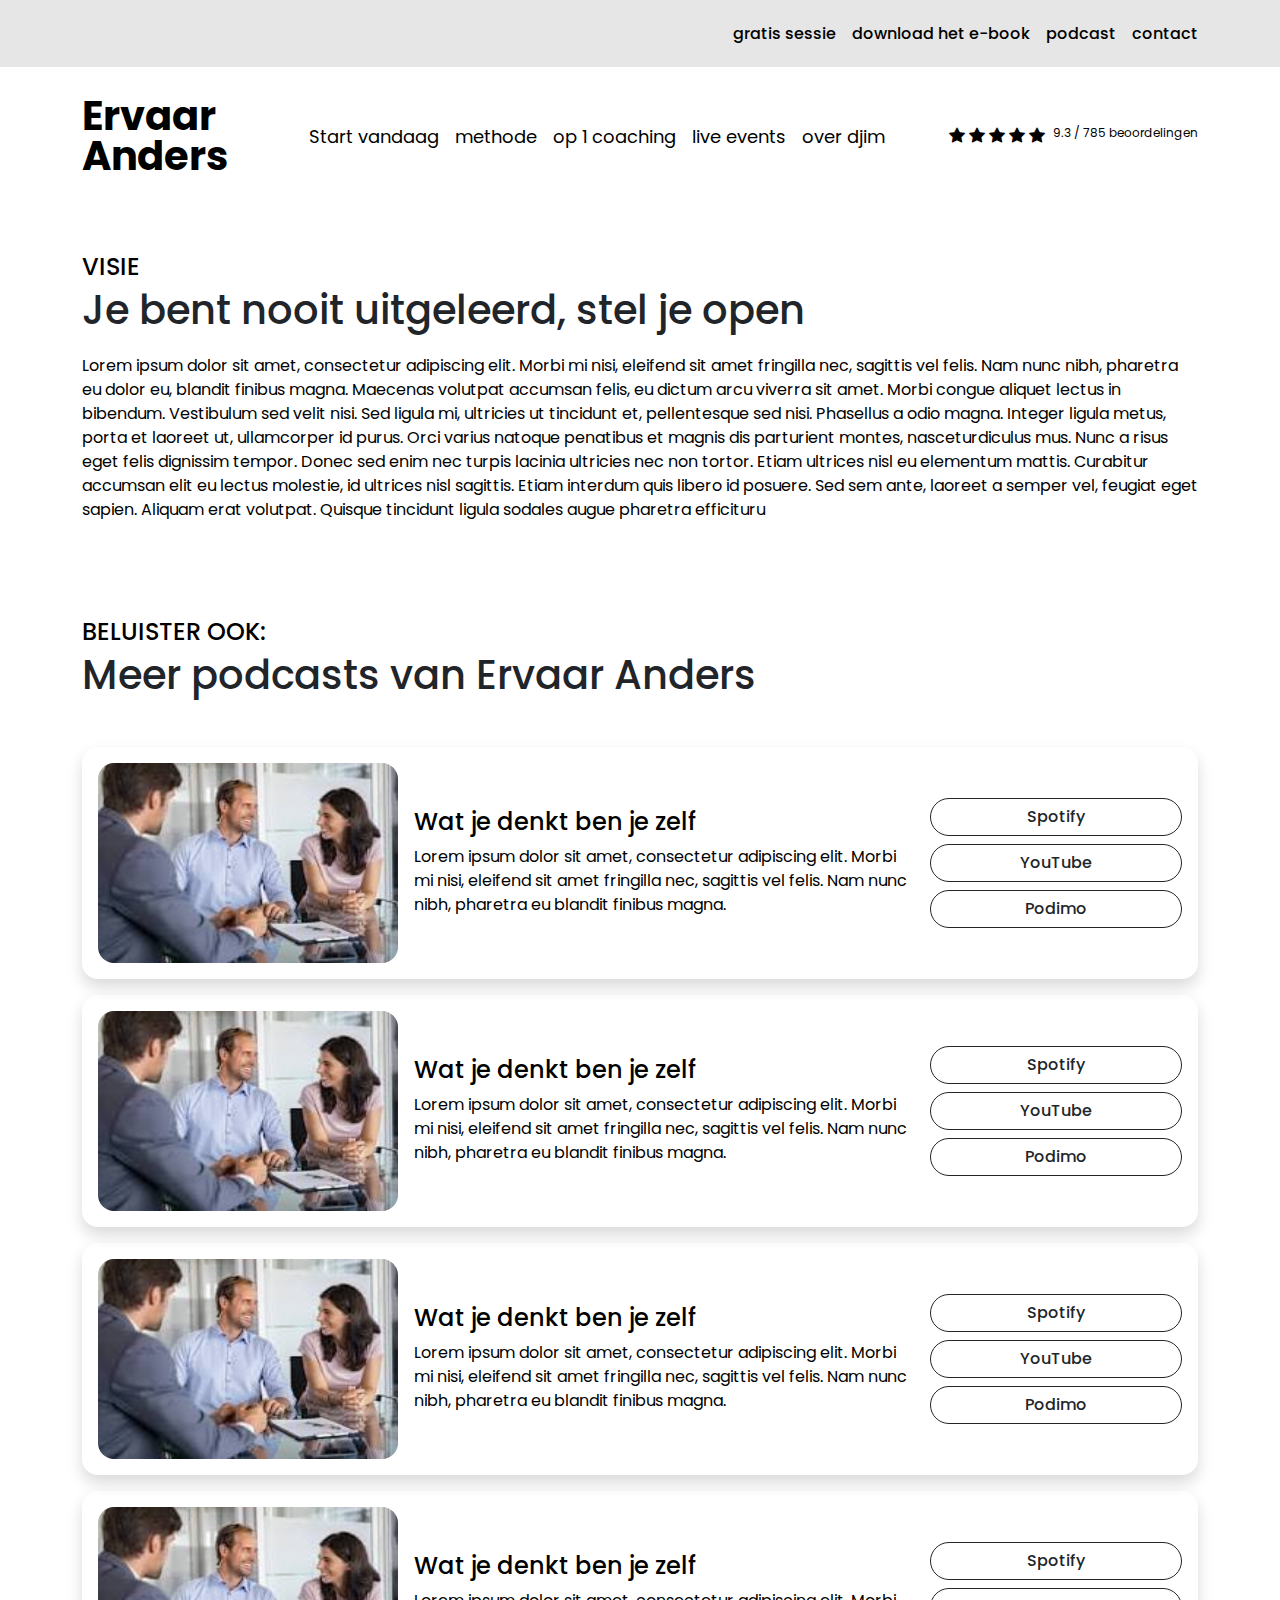
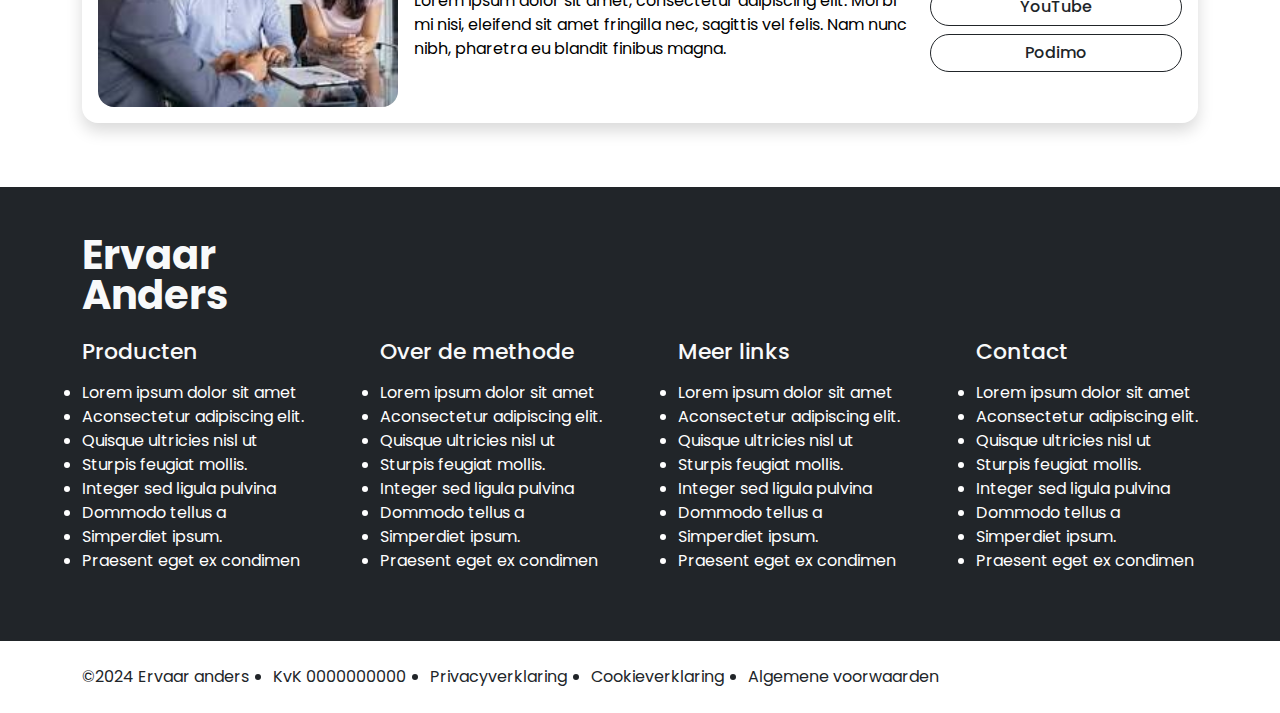
<file: podcast.html>
<!DOCTYPE html>
<html lang="en">
  <head>
    <meta charset="UTF-8" />
    <meta name="viewport" content="width=device-width, initial-scale=1.0" />
    <title>Document</title>
    <link
      href="https://cdn.jsdelivr.net/npm/bootstrap@5.3.3/dist/css/bootstrap.min.css"
      rel="stylesheet"
      integrity="sha384-QWTKZyjpPEjISv5WaRU9OFeRpok6YctnYmDr5pNlyT2bRjXh0JMhjY6hW+ALEwIH"
      crossorigin="anonymous"
    />
    <link
      rel="stylesheet"
      href="https://cdnjs.cloudflare.com/ajax/libs/font-awesome/6.5.2/css/all.min.css"
      integrity="sha512-SnH5WK+bZxgPHs44uWIX+LLJAJ9/2PkPKZ5QiAj6Ta86w+fsb2TkcmfRyVX3pBnMFcV7oQPJkl9QevSCWr3W6A=="
      crossorigin="anonymous"
      referrerpolicy="no-referrer"
    />
    <link rel="stylesheet" href="style.css" />
  </head>
  <body>
    <!-- top-bar start -->
    <div class="top-bar p-sm-4 p-2 d-flex align-items-center">
      <div class="container">
        <div
          class="d-flex justify-content-md-end gap-sm-4 gap-md-3 justify-content-between flex-wrap"
        >
          <h3 class="topbar-heading fs-16 fw-medium m-0 c-black">
            gratis sessie
          </h3>
          <h3 class="topbar-heading fs-16 fw-medium m-0 c-black">
            download het e-book
          </h3>
          <h3 class="topbar-heading fs-16 fw-medium m-0 c-black">podcast</h3>
          <h3 class="topbar-heading fs-16 fw-medium m-0 c-black">contact</h3>
        </div>
      </div>
    </div>
    <!-- top-bar end -->
    <!-- nav-bar start -->
    <nav class="navbar navbar-expand-lg py-sm-4 py-2">
      <div class="container">
        <a class="navbar-brand fw-bold fs-40 lh-40" href="./index.html"
          >Ervaar <br />
          Anders</a
        >
        <button
          class="navbar-toggler"
          type="button"
          data-bs-toggle="collapse"
          data-bs-target="#navbarText"
          aria-controls="navbarText"
          aria-expanded="false"
          aria-label="Toggle navigation"
        >
          <span class="navbar-toggler-icon"></span>
        </button>
        <div class="collapse navbar-collapse" id="navbarText">
            <ul class="navbar-nav m-auto mb-2 mb-lg-0">
                <li class="nav-item">
                  <a
                    class="nav-link active fs-18 c-black"
                    aria-current="page"
                    href="#"
                    >Start vandaag</a
                  >
                </li>
                <li class="nav-item">
                  <a class="nav-link fs-18 c-black" href="./podcast.html">methode </a>
                </li>
                <li class="nav-item">
                  <a class="nav-link fs-18 c-black" href="./timeline.html"> op 1 coaching</a>
                </li>
                <li class="nav-item">
                  <a class="nav-link fs-18 c-black" href="./event.html">live events </a>
                </li>
                <li class="nav-item">
                  <a class="nav-link fs-18 c-black" href="#">over djim</a>
                </li>
              </ul>
          <span class="navbar-text d-flex gap-2">
            <p class="rating m-0 d-flex gap-1">
              <i class="bi bi-star-fill c-black"></i
              ><i class="bi bi-star-fill c-black"></i
              ><i class="bi bi-star-fill c-black"></i
              ><i class="bi bi-star-fill c-black"></i
              ><i class="bi bi-star-fill c-black"></i>
            </p>
            <p class="m-0 rating-text c-black fs-12">
              9.3 / 785 beoordelingen
            </p></span
          >
        </div>
      </div>
    </nav>
    <!-- nav-bar end -->
    <!-- voor wie start  -->
    <div class="voor-wie py-5">
      <div class="container">
        <div class="content gap-1 d-flex flex-column">
          <h4 class="fs-24 c-black m-0 fw-medium">VISIE</h4>
          <h2 class="m-0 fs-40">Je bent nooit uitgeleerd, stel je open</h2>
          <p class="fs-16 c-black pt-md-3 pt-2 pb-0 m-0">
            Lorem ipsum dolor sit amet, consectetur adipiscing elit. Morbi mi
            nisi, eleifend sit amet fringilla nec, sagittis vel felis. Nam nunc
            nibh, pharetra eu dolor eu, blandit finibus magna. Maecenas volutpat
            accumsan felis, eu dictum arcu viverra sit amet. Morbi congue
            aliquet lectus in bibendum. Vestibulum sed velit nisi. Sed ligula
            mi, ultricies ut tincidunt et, pellentesque sed nisi. Phasellus a
            odio magna. Integer ligula metus, porta et laoreet ut, ullamcorper
            id purus. Orci varius natoque penatibus et magnis dis parturient
            montes, nasceturdiculus mus. Nunc a risus eget felis dignissim
            tempor. Donec sed enim nec turpis lacinia ultricies nec non tortor.
            Etiam ultrices nisl eu elementum mattis. Curabitur accumsan elit eu
            lectus molestie, id ultrices nisl sagittis. Etiam interdum quis
            libero id posuere. Sed sem ante, laoreet a semper vel, feugiat eget
            sapien. Aliquam erat volutpat. Quisque tincidunt ligula sodales
            augue pharetra efficituru
          </p>
        </div>
      </div>
    </div>
    <!-- voor wie end  -->
    <!-- INTRODUCTIE start  -->
    <div class="introdutie py-5">
      <div class="container">
        <div class="content gap-1 d-flex flex-column">
          <h4 class="fs-24 c-black m-0 fw-medium">BELUISTER OOK:</h4>
          <h2 class="m-0 fs-40">Meer podcasts van Ervaar Anders</h2>
        </div>
        <div class="row mt-5">
          <div class="col-12">
            <div
              class="introdutie-card p-3 rounded-4 shadow mb-3 d-flex gap-3 flex-wrap align-items-center"
            >
              <img
                class="img rounded-4"
                src="[data-uri]"
                alt=""
              />
              <div>
                <h4 class="fs-24 c-black m-0 pb-2 fw-medium">
                  Wat je denkt ben je zelf
                </h4>
                <p class="m-0 fs-16 c-black over-de-para">
                  Lorem ipsum dolor sit amet, consectetur adipiscing elit. Morbi
                  mi nisi, eleifend sit amet fringilla nec, sagittis vel felis.
                  Nam nunc nibh, pharetra eu blandit finibus magna.
                </p>
              </div>
              <div class="d-flex flex-column flex-grow-1 gap-2">
                <button
                  type="button"
                  class="btn btn-outline-dark rounded-pill fs-16 fw-medium"
                >
                  Spotify
                </button>
                <button
                  type="button"
                  class="btn btn-outline-dark rounded-pill fs-16 fw-medium"
                >
                  YouTube
                </button>
                <button
                  type="button"
                  class="btn btn-outline-dark rounded-pill fs-16 fw-medium"
                >
                  Podimo
                </button>
              </div>
            </div>
          </div>
          <div class="col-12">
            <div
              class="introdutie-card p-3 rounded-4 shadow mb-3 d-flex gap-3 flex-wrap align-items-center"
            >
              <img
                class="img rounded-4"
                src="[data-uri]"
                alt=""
              />
              <div>
                <h4 class="fs-24 c-black m-0 pb-2 fw-medium">
                  Wat je denkt ben je zelf
                </h4>
                <p class="m-0 fs-16 c-black over-de-para">
                  Lorem ipsum dolor sit amet, consectetur adipiscing elit. Morbi
                  mi nisi, eleifend sit amet fringilla nec, sagittis vel felis.
                  Nam nunc nibh, pharetra eu blandit finibus magna.
                </p>
              </div>
              <div class="d-flex flex-column flex-grow-1 gap-2">
                <button
                  type="button"
                  class="btn btn-outline-dark rounded-pill fs-16 fw-medium"
                >
                  Spotify
                </button>
                <button
                  type="button"
                  class="btn btn-outline-dark rounded-pill fs-16 fw-medium"
                >
                  YouTube
                </button>
                <button
                  type="button"
                  class="btn btn-outline-dark rounded-pill fs-16 fw-medium"
                >
                  Podimo
                </button>
              </div>
            </div>
          </div>
          <div class="col-12">
            <div
              class="introdutie-card p-3 rounded-4 shadow mb-3 d-flex gap-3 flex-wrap align-items-center"
            >
              <img
                class="img rounded-4"
                src="[data-uri]"
                alt=""
              />
              <div>
                <h4 class="fs-24 c-black m-0 pb-2 fw-medium">
                  Wat je denkt ben je zelf
                </h4>
                <p class="m-0 fs-16 c-black over-de-para">
                  Lorem ipsum dolor sit amet, consectetur adipiscing elit. Morbi
                  mi nisi, eleifend sit amet fringilla nec, sagittis vel felis.
                  Nam nunc nibh, pharetra eu blandit finibus magna.
                </p>
              </div>
              <div class="d-flex flex-column flex-grow-1 gap-2">
                <button
                  type="button"
                  class="btn btn-outline-dark rounded-pill fs-16 fw-medium"
                >
                  Spotify
                </button>
                <button
                  type="button"
                  class="btn btn-outline-dark rounded-pill fs-16 fw-medium"
                >
                  YouTube
                </button>
                <button
                  type="button"
                  class="btn btn-outline-dark rounded-pill fs-16 fw-medium"
                >
                  Podimo
                </button>
              </div>
            </div>
          </div>
          <div class="col-12">
            <div
              class="introdutie-card p-3 rounded-4 shadow mb-3 d-flex gap-3 flex-wrap align-items-center"
            >
              <img
                class="img rounded-4"
                src="[data-uri]"
                alt=""
              />
              <div>
                <h4 class="fs-24 c-black m-0 pb-2 fw-medium">
                  Wat je denkt ben je zelf
                </h4>
                <p class="m-0 fs-16 c-black over-de-para">
                  Lorem ipsum dolor sit amet, consectetur adipiscing elit. Morbi
                  mi nisi, eleifend sit amet fringilla nec, sagittis vel felis.
                  Nam nunc nibh, pharetra eu blandit finibus magna.
                </p>
              </div>
              <div class="d-flex flex-column flex-grow-1 gap-2">
                <button
                  type="button"
                  class="btn btn-outline-dark rounded-pill fs-16 fw-medium"
                >
                  Spotify
                </button>
                <button
                  type="button"
                  class="btn btn-outline-dark rounded-pill fs-16 fw-medium"
                >
                  YouTube
                </button>
                <button
                  type="button"
                  class="btn btn-outline-dark rounded-pill fs-16 fw-medium"
                >
                  Podimo
                </button>
              </div>
            </div>
          </div>
        </div>
      </div>
    </div>
    <!-- INTRODUCTIE end  -->
    <!-- footer start -->
    <footer class="footer py-sm-5 py-3 bg-dark">
      <div class="container">
        <div
          class="navbar-brand text-light mb-sm-4 mb-3 fs-40 lh-40 fw-bold"
          href="#"
        >
          Ervaar <br />
          Anders
        </div>
        <div
          class="d-flex justify-content-between flex-wrap flex-md-row flex-column"
        >
          <div class="footer-col">
            <h3 class="footer-col-heading text-light mb-md-3 mb-2 fs-22">
              Producten
            </h3>
            <div>
              <li class="fs-16 c-white">Lorem ipsum dolor sit amet</li>
              <li class="fs-16 c-white">Aconsectetur adipiscing elit.</li>
              <li class="fs-16 c-white">Quisque ultricies nisl ut</li>
              <li class="fs-16 c-white">Sturpis feugiat mollis.</li>
              <li class="fs-16 c-white">Integer sed ligula pulvina</li>
              <li class="fs-16 c-white">Dommodo tellus a</li>
              <li class="fs-16 c-white">Simperdiet ipsum.</li>
              <li class="fs-16 c-white">Praesent eget ex condimen</li>
            </div>
          </div>
          <div class="footer-col">
            <h3 class="footer-col-heading text-light mb-md-3 mb-2 fs-22">
              Over de methode
            </h3>
            <div>
              <li class="fs-16 c-white">Lorem ipsum dolor sit amet</li>
              <li class="fs-16 c-white">Aconsectetur adipiscing elit.</li>
              <li class="fs-16 c-white">Quisque ultricies nisl ut</li>
              <li class="fs-16 c-white">Sturpis feugiat mollis.</li>
              <li class="fs-16 c-white">Integer sed ligula pulvina</li>
              <li class="fs-16 c-white">Dommodo tellus a</li>
              <li class="fs-16 c-white">Simperdiet ipsum.</li>
              <li class="fs-16 c-white">Praesent eget ex condimen</li>
            </div>
          </div>
          <div class="footer-col">
            <h3 class="footer-col-heading text-light mb-md-3 mb-2 fs-22">
              Meer links
            </h3>
            <div>
              <li class="fs-16 c-white">Lorem ipsum dolor sit amet</li>
              <li class="fs-16 c-white">Aconsectetur adipiscing elit.</li>
              <li class="fs-16 c-white">Quisque ultricies nisl ut</li>
              <li class="fs-16 c-white">Sturpis feugiat mollis.</li>
              <li class="fs-16 c-white">Integer sed ligula pulvina</li>
              <li class="fs-16 c-white">Dommodo tellus a</li>
              <li class="fs-16 c-white">Simperdiet ipsum.</li>
              <li class="fs-16 c-white">Praesent eget ex condimen</li>
            </div>
          </div>
          <div class="footer-col">
            <h3 class="footer-col-heading text-light mb-md-3 mb-2 fs-22">
              Contact
            </h3>
            <div>
              <li class="fs-16 c-white">Lorem ipsum dolor sit amet</li>
              <li class="fs-16 c-white">Aconsectetur adipiscing elit.</li>
              <li class="fs-16 c-white">Quisque ultricies nisl ut</li>
              <li class="fs-16 c-white">Sturpis feugiat mollis.</li>
              <li class="fs-16 c-white">Integer sed ligula pulvina</li>
              <li class="fs-16 c-white">Dommodo tellus a</li>
              <li class="fs-16 c-white">Simperdiet ipsum.</li>
              <li class="fs-16 c-white">Praesent eget ex condimen</li>
            </div>
          </div>
        </div>
      </div>
    </footer>
    <div class="footer-copy-right py-md-4 py-2 d-flex">
      <div class="container d-flex flex-md-row flex-column">
        <p class="m-0 fs-16 pe-4">&copy;2024 Ervaar anders</p>
        <div class="d-flex flex-wrap m-0 flex-md-row flex-column column-gap-4">
          <li class="fs-16">KvK 0000000000</li>
          <li class="fs-16">Privacyverklaring</li>
          <li class="fs-16">Cookieverklaring</li>
          <li class="fs-16">Algemene voorwaarden</li>
        </div>
      </div>
    </div>
    <!-- footer end -->
    <script
      src="https://cdn.jsdelivr.net/npm/bootstrap@5.3.3/dist/js/bootstrap.bundle.min.js"
      integrity="sha384-YvpcrYf0tY3lHB60NNkmXc5s9fDVZLESaAA55NDzOxhy9GkcIdslK1eN7N6jIeHz"
      crossorigin="anonymous"
    ></script>
  </body>
</html>
</file>
<file: style.css>
@import url("https://fonts.googleapis.com/css2?family=Poppins:ital,wght@0,100;0,200;0,300;0,400;0,500;0,600;0,700;0,800;0,900;1,100;1,200;1,300;1,400;1,500;1,600;1,700;1,800;1,900&display=swap");
@import url("https://cdn.jsdelivr.net/npm/bootstrap-icons@1.11.3/font/bootstrap-icons.min.css");
* {
  padding: 0;
  margin: 0;
  box-sizing: border-box;
  font-family: "Poppins", sans-serif;
}

/* global css class */
.fs-12 {
  font-size: clamp(8px, 1.053vw, 12px);
}
.fs-14 {
  font-size: clamp(10px, 1.228vw, 14px);
}
.fs-16 {
  font-size: clamp(12px, 1.404vw, 16px);
}
.fs-18 {
  font-size: clamp(14px, 1.579vw, 18px);
}
.fs-22 {
  font-size: clamp(15px, 1.93vw, 22px);
}
.fs-24 {
  font-size: clamp(16px, 2.105vw, 24px);
}
.fs-28 {
  font-size: clamp(18px, 2.105vw, 28px);
}
.fs-40 {
  font-size: clamp(24px, 3.509vw, 40px);
}
.lh-40 {
  line-height: clamp(24px, 3.509vw, 40px);
}
.c-black {
  color: #000;
}
.c-white {
  color: #fff;
}
/* global css class */
.top-bar {
  background-color: #e6e6e6;
}
.footer-col:not(:last-child) {
  margin-bottom: 20px;
}
/* nav footer css end  */
.positief {
  padding: clamp(40px, 7.018vw, 80px) 0;
  background: linear-gradient(to bottom, #e6e6ee 65%, #fff 35%);
}
.positief .content {
  max-width: 480px;
  width: 100%;
}
.positief .positief-card .img {
  height: 200px;
  background-color: #e6e6e6;
  width: 100%;
  object-fit: cover;
  object-position: top center;
}
.over-de-para {
  max-width: 500px;
  width: 100%;
}
.client-review {
  background-color: #e6e6e6;
}
.client-review img.client-img.position-absolute {
  width: 80px;
  height: 80px;
  background: #e6e6e6;
  border-radius: 50%;
  top: 0px;
  left: 50%;
  transform: translate(-50%, -50%);
  border: 4px solid #fff;
  object-fit: cover;
  object-position: top center;
}
.introdutie-card .img {
  width: 300px;
  height: 200px;
  background: #e6e6e6;
}

/* event page css  */

.event-hero-section {
  background-color: #e6e6e6;
}
.event-hero-section .content {
  max-width: 775px;
  margin: auto;
}
img.back-img {
  width: 90%;
  position: absolute;
  left: 10%;
  top: 0;
  border: 4px solid #fff;
}
.double-img {
  min-height: 300px;
}
img.front-img {
  width: 90%;
  position: absolute;
  left: 0;
  top: 10%;
  border: 4px solid #fff;
}
.wat-haal,.ergens-section {
  background-color: #e6e6e6;
}
.ergens-section .content {
  max-width: 660px;
}
</file>
